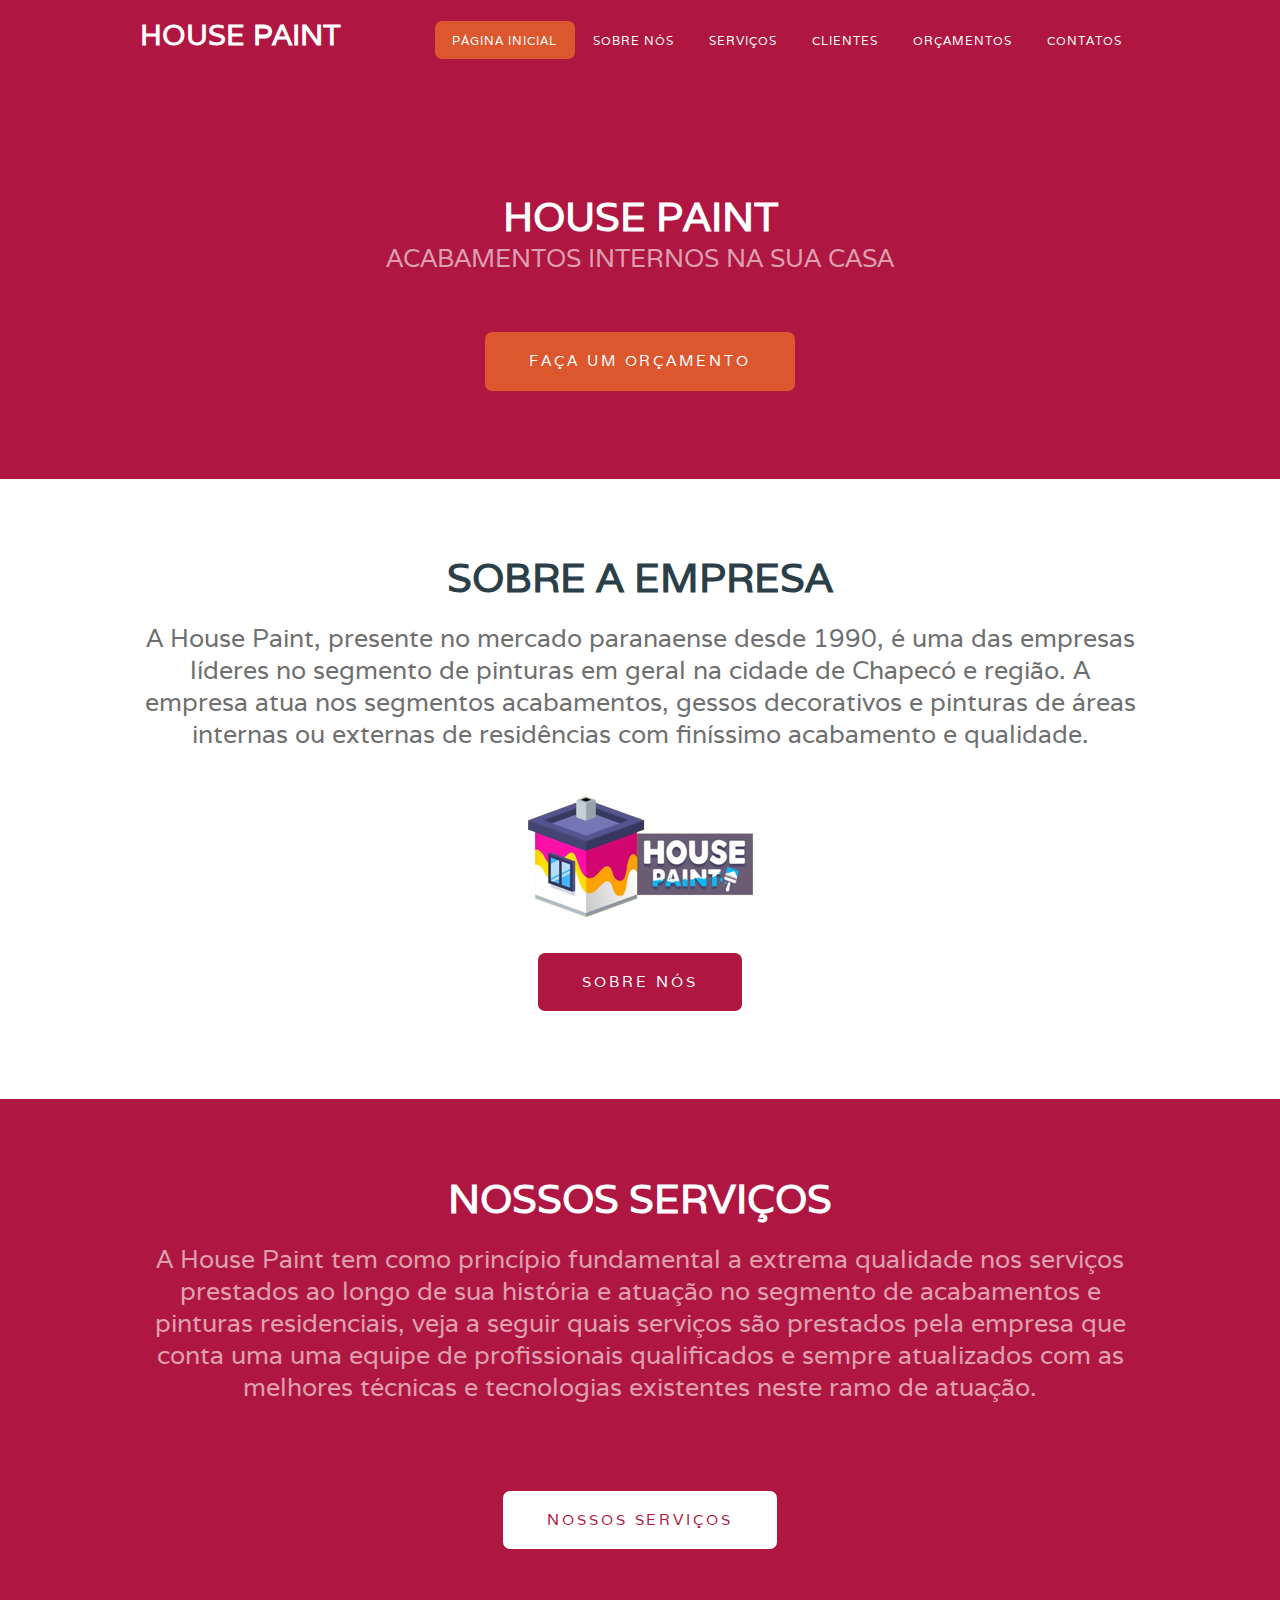
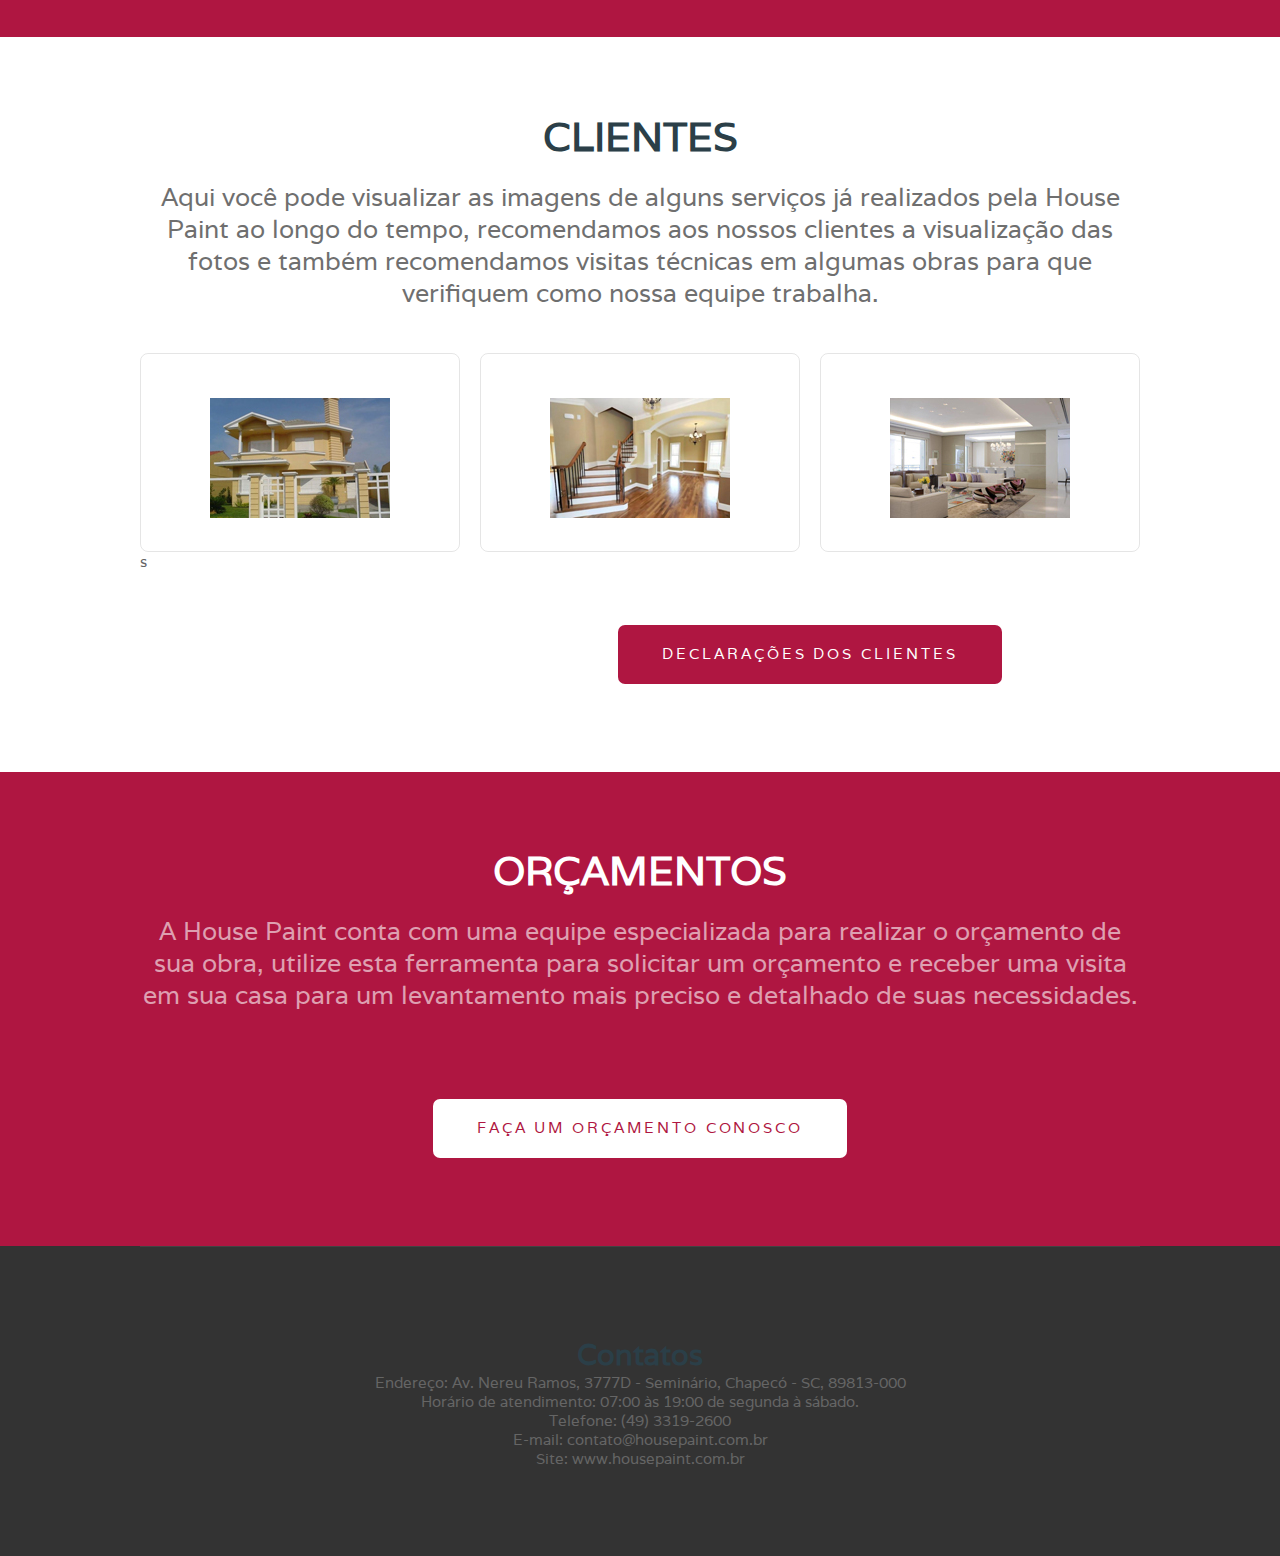
<file: index.html>
<!DOCTYPE html PUBLIC "-//W3C//DTD XHTML 1.0 Strict//EN" "http://www.w3.org/TR/xhtml1/DTD/xhtml1-strict.dtd">

<html xmlns="http://www.w3.org/1999/xhtml">
<head>
<meta http-equiv="Content-Type" content="text/html; charset=utf-8" />
<title></title>
<meta name="keywords" content="" />
<meta name="description" content="" />
<link href="http://fonts.googleapis.com/css?family=Varela" rel="stylesheet" />
<link href="default.css" rel="stylesheet" type="text/css" media="all" />
<link href="fonts.css" rel="stylesheet" type="text/css" media="all" />

</head>
<body>
<div id="wrapper">
	<div id="header-wrapper">
		<div id="header" class="container">
			<div id="logo">
				<h1><a href="./index.html">House Paint</a></h1>
			</div>
			<div id="menu">
				<ul>
					<li class="active"><a href="./index.html" accesskey="1" title="">Página Inicial</a></li>
					<li><a href="./sobre.html" accesskey="2" title="">Sobre nós</a></li>
					<li><a href="./servico.html" accesskey="3" title="">Serviços</a></li>
					<li><a href="./clientes.html" accesskey="4" title="">Clientes</a></li>
					<li><a href="./orçamentos.html" accesskey="5" title="">Orçamentos</a></li>
					<li><a href="./contatos.html" accesskey="6" title="">Contatos</a></li>
				</ul>
			</div>
		</div>
	</div>
	<div id="banner">
		<div class="container">
			<div class="title">
				<h2>House Paint</h2>
				<span class="byline">Acabamentos internos na sua casa</span> </div>
			<ul class="actions">
				<li><a href="./orçamentos.html" class="button">Faça um orçamento</a></li>
			</ul>
		</div>
	</div>

    
	<div id="page" class="container">
    
	<div class="title">
	    <h2>Sobre a empresa</h2><br>
	    <span class="byline">A House Paint, presente no mercado paranaense desde 1990, é uma das empresas líderes no segmento de pinturas em geral na cidade de Chapecó e região. A empresa atua nos segmentos acabamentos, gessos decorativos e pinturas de áreas internas ou externas de residências com finíssimo acabamento e qualidade.</span> </div>
		    <ul class="actions">
				<li><img src="./logos/logo-225-125.png" alt=""></li>
				<li><a href="./sobre.html" class="button">Sobre nós</a></li>
			</ul>
    </div>

    <div id="featured">
		<div class="container">
			<div class="title">
				<h2>Nossos Serviços</h2><br>
				<span class="byline">A House Paint tem como princípio fundamental a extrema qualidade nos serviços prestados ao longo de sua história e atuação no segmento de acabamentos e pinturas residenciais, veja a seguir quais serviços são prestados pela empresa que conta uma uma equipe de profissionais qualificados e sempre atualizados com as melhores técnicas e tecnologias existentes neste ramo de atuação.</span> </div>
		</div>
		<ul class="actions">
			<li><a href="./servico.html" class="button">Nossos serviços</a></li>
		</ul>
	</div>
    
    
	<div id="extra" class="container">
		<div class="title">
			<h2>Clientes</h2><br>
			<span class="byline">Aqui você pode visualizar as imagens de alguns serviços já realizados pela House Paint ao longo do tempo, recomendamos aos nossos clientes a visualização das fotos e também recomendamos visitas técnicas em algumas obras para que verifiquem como nossa equipe trabalha.</span> </div>
		<div id="three-column">
			<div class="boxA">
				<div class="box">
					<img src="./clientes/cliente2-mini.jpg" alt="">
				</div>s
			</div>
			<div class="boxB">
				<div class="box">
					<img src="./clientes/cliente1-mini.jpg" alt="">
				</div>
			</div>
			<div class="boxC">
				<div class="box">
					<img src="./clientes/cliente4-mini.jpg" alt="">
				</div>
			</div>
		</div>
		<ul class="actions">
			<li><a href="./clientes.html" class="button">Declarações dos Clientes</a></li>
		</ul>
	</div>
	
	<div id="featured">
		<div class="container">
			<div class="title">
				<h2>Orçamentos</h2><br>
				<span class="byline">A House Paint conta com uma equipe especializada para realizar o orçamento de sua obra, utilize esta ferramenta para solicitar um orçamento e receber uma visita em sua casa para um levantamento mais preciso e detalhado de suas necessidades.</span> </div>
		</div>
		<ul class="actions">
			<li><a href="./orçamentos.html" class="button">Faça um orçamento conosco</a></li>
		</ul>
	</div>
	
</div>
<div id="copyright" class="container">
	<p>
		<ul>
			<center>
				<h1>Contatos</h1>
				<li>Endereço: Av. Nereu Ramos, 3777D - Seminário, Chapecó - SC, 89813-000</li>
				<li>Horário de atendimento: 07:00 às 19:00 de segunda à sábado. </li>
				<li>Telefone: (49) 3319-2600</li>
				<li>E-mail: contato@housepaint.com.br</li>
				<li>Site: www.housepaint.com.br</li>
			</center>
		</ul>
	</p>
</div>
</body>
</html>
</file>
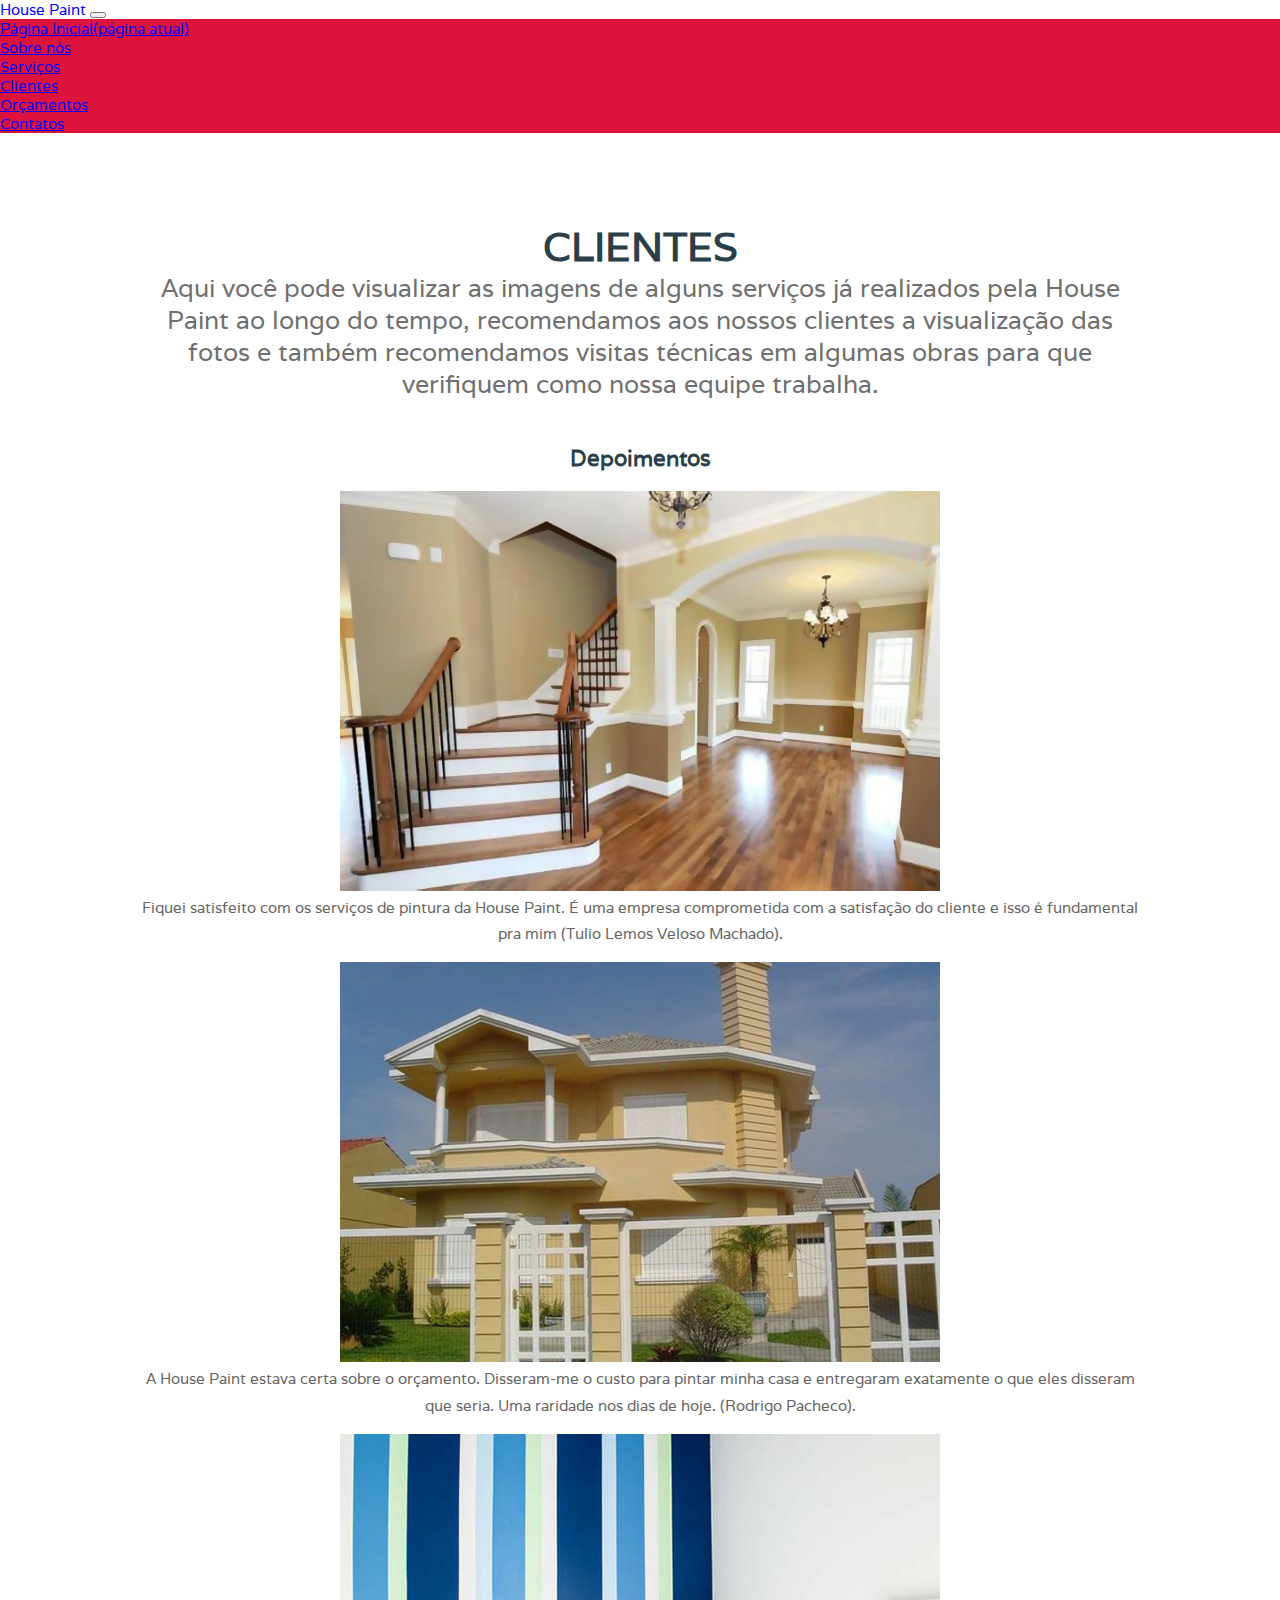
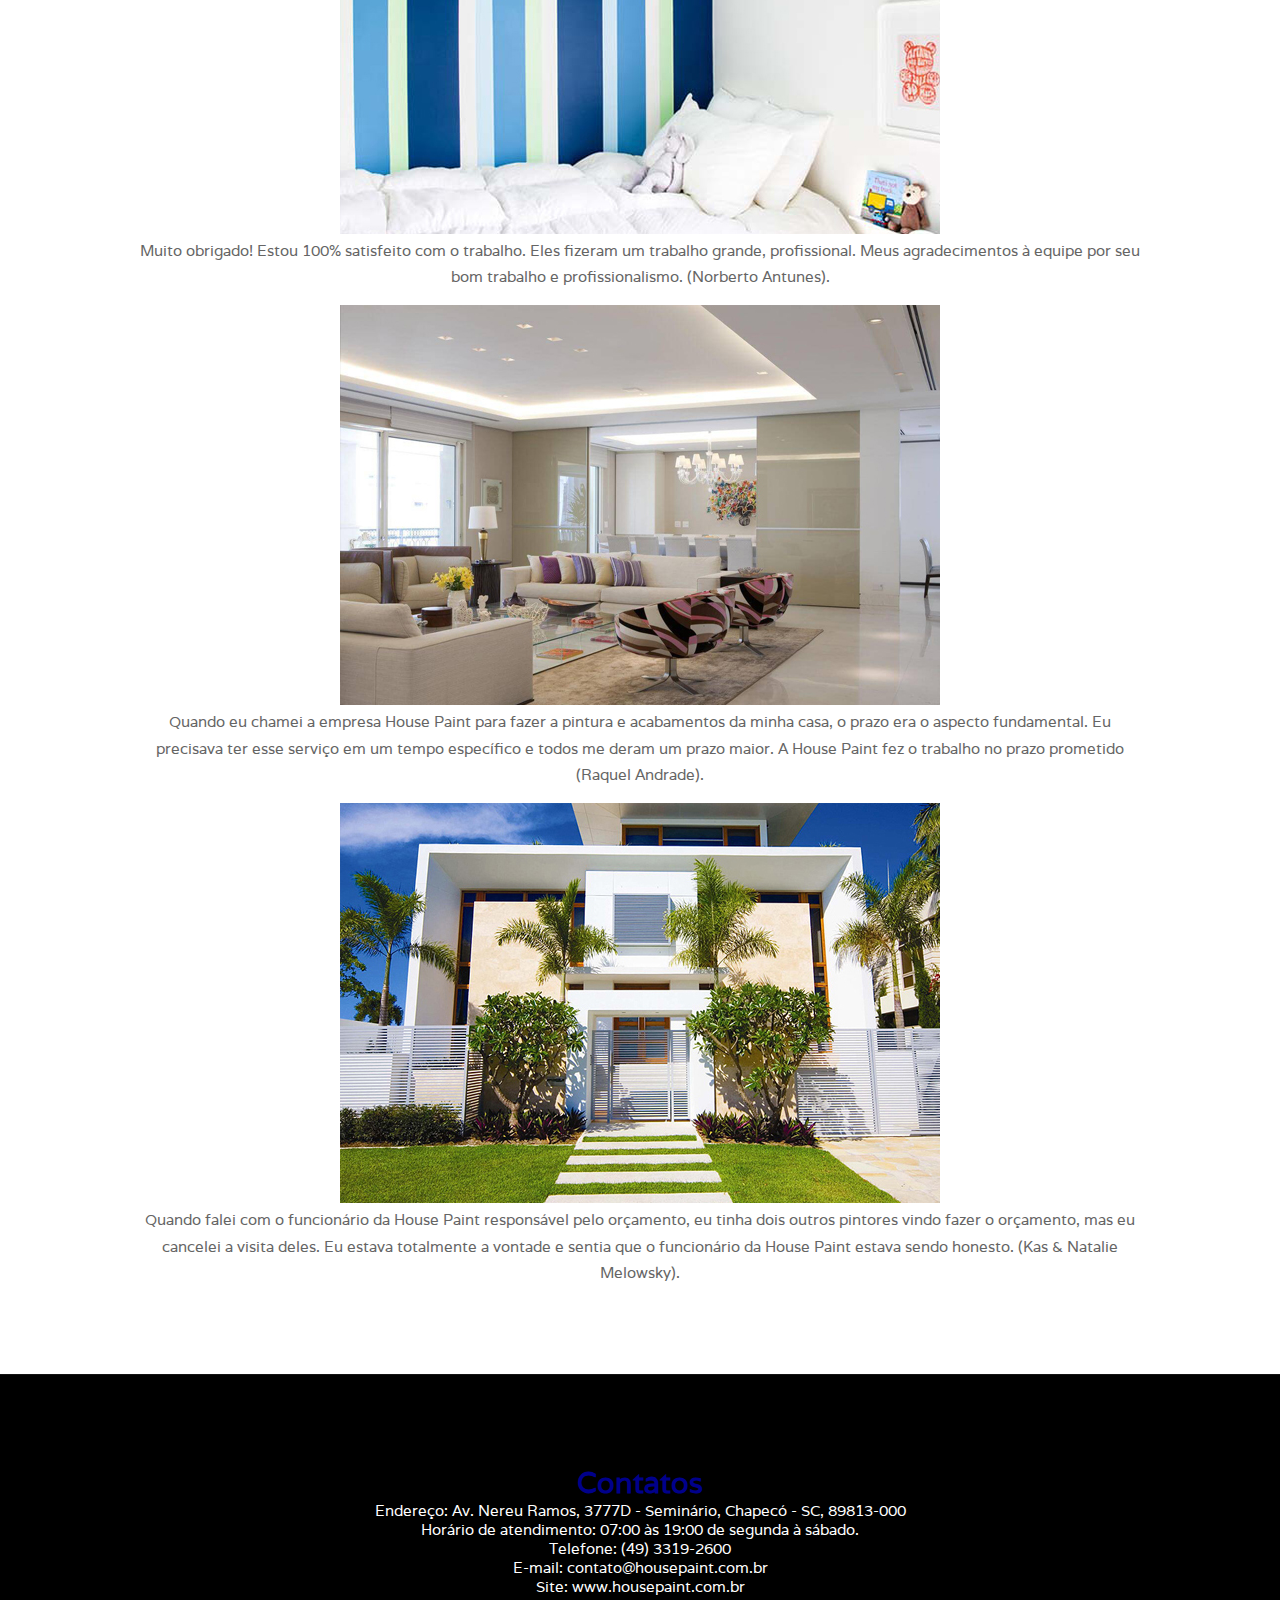
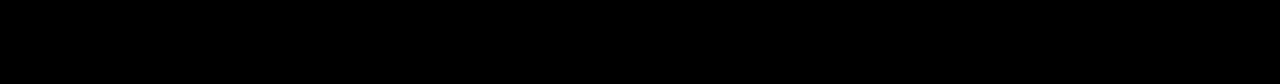
<file: clientes.html>
<!DOCTYPE html PUBLIC "-//W3C//DTD XHTML 1.0 Strict//EN" "http://www.w3.org/TR/xhtml1/DTD/xhtml1-strict.dtd">

<html xmlns="http://www.w3.org/1999/xhtml">
<head>
<meta http-equiv="Content-Type" content="text/html; charset=utf-8" />
<title></title>
<meta name="keywords" content="" />
<meta name="description" content="" />
<link href="http://fonts.googleapis.com/css?family=Varela" rel="stylesheet" />
<link href="default.css" rel="stylesheet" type="text/css" media="all" />
<link href="fonts.css" rel="stylesheet" type="text/css" media="all" />
<meta charset="utf-8">
<meta name="viewport" content="width=device-width, initial-scale=1, shrink-to-fit=no">
<link rel="stylesheet" href="https://stackpath.bootstrapcdn.com/bootstrap/4.1.3/css/bootstrap.min.css" integrity="sha384-MCw98/SFnGE8fJT3GXwEOngsV7Zt27NXFoaoApmYm81iuXoPkFOJwJ8ERdknLPMO" crossorigin="anonymous">

</head>
<body>
<div id="wrapper">
	<nav class="navbar navbar-expand-lg navbar-light bg-light">
		<a class="navbar-brand" href="./index.html">House Paint</a>
		<button class="navbar-toggler" type="button" data-toggle="collapse" data-target="#conteudoNavbarSuportado" aria-controls="conteudoNavbarSuportado" aria-expanded="false" aria-label="Alterna navegação">
		<span class="navbar-toggler-icon"></span>
		</button>
	<div class="collapse navbar-collapse" id="conteudoNavbarSuportado" style="background-color: crimson;">
	<ul class="navbar-nav mr-auto">
		<li class="nav-item">
		<a class="nav-link" href="./index.html">Página Inicial<span class="sr-only">(página atual)</span></a>
		</li>
		<li class="nav-item">
		<a class="nav-link" href="./sobre.html">Sobre nós</a>
		</li>
		<li class="nav-item">
			<a class="nav-link" href="./servico.html">Serviços</a>
		</li>
		<li class="nav-item active">
			<a class="nav-link" href="./clientes.html">Clientes</a>
		</li>
		<li class="nav-item">
			<a class="nav-link" href="./orçamentos.html">Orçamentos</a>
		</li>
		<li class="nav-item">
			<a class="nav-link" href="./contatos.html">Contatos</a>
		</li>
	</div>
</nav>
    
	<div id="page" class="container">
    
	<div class="title">
	    <h2>Clientes</h2>
        <span class="byline">
            Aqui você pode visualizar as imagens de alguns serviços já realizados pela House Paint ao longo do tempo, recomendamos aos nossos clientes a visualização 
            das fotos e também recomendamos visitas técnicas em algumas obras para que verifiquem como nossa equipe trabalha.
        </span> </div>
		<h2>Depoimentos</h2><br>
		<img src="./clientes/cliente1.jpg" alt="">
        <p>Fiquei satisfeito com os serviços de pintura da House Paint. É uma empresa comprometida com a satisfação do cliente e isso é fundamental pra mim (Tulio Lemos Veloso Machado).</p>
		<img src="./clientes/cliente2.jpg" alt="">
		<p>A House Paint estava certa sobre o orçamento. Disseram-me o custo para pintar minha casa e entregaram exatamente o que eles disseram que seria. Uma raridade nos dias de hoje. (Rodrigo Pacheco).</p>
		<img src="./clientes/cliente3.jpg" alt="">
		<p>Muito obrigado! Estou 100% satisfeito com o trabalho. Eles fizeram um trabalho grande, profissional. Meus agradecimentos à equipe por seu bom trabalho e profissionalismo. (Norberto Antunes).</p>
		<img src="./clientes/cliente4.jpg" alt="">
		<p>Quando eu chamei a empresa House Paint para fazer a pintura e acabamentos da minha casa, o prazo era o aspecto fundamental. Eu precisava ter esse serviço em um tempo específico e todos me deram um prazo maior. A House Paint fez o trabalho no prazo prometido (Raquel Andrade).</p>
		<img src="./clientes/cliente5.jpg" alt="">
		<p>Quando falei com o funcionário da House Paint responsável pelo orçamento, eu tinha dois outros pintores vindo fazer o orçamento, mas eu cancelei a visita deles. Eu estava totalmente a vontade e sentia que o funcionário da House Paint estava sendo honesto. (Kas & Natalie Melowsky).</p>
    </div>
</div>
<div id="copyright" style="background-color: black;">
	<p>
		<ul>
			<center>
					<h1 style="color:darkblue;">Contatos</h1>
				<div style="color: white;">
					<li>Endereço: Av. Nereu Ramos, 3777D - Seminário, Chapecó - SC, 89813-000</li>
					<li>Horário de atendimento: 07:00 às 19:00 de segunda à sábado. </li>
					<li>Telefone: (49) 3319-2600</li>
					<li>E-mail: contato@housepaint.com.br</li>
					<li>Site: www.housepaint.com.br</li>
				</div>
			</center>
		</ul>
	</p>
</div>
</body>
</html>
</file>
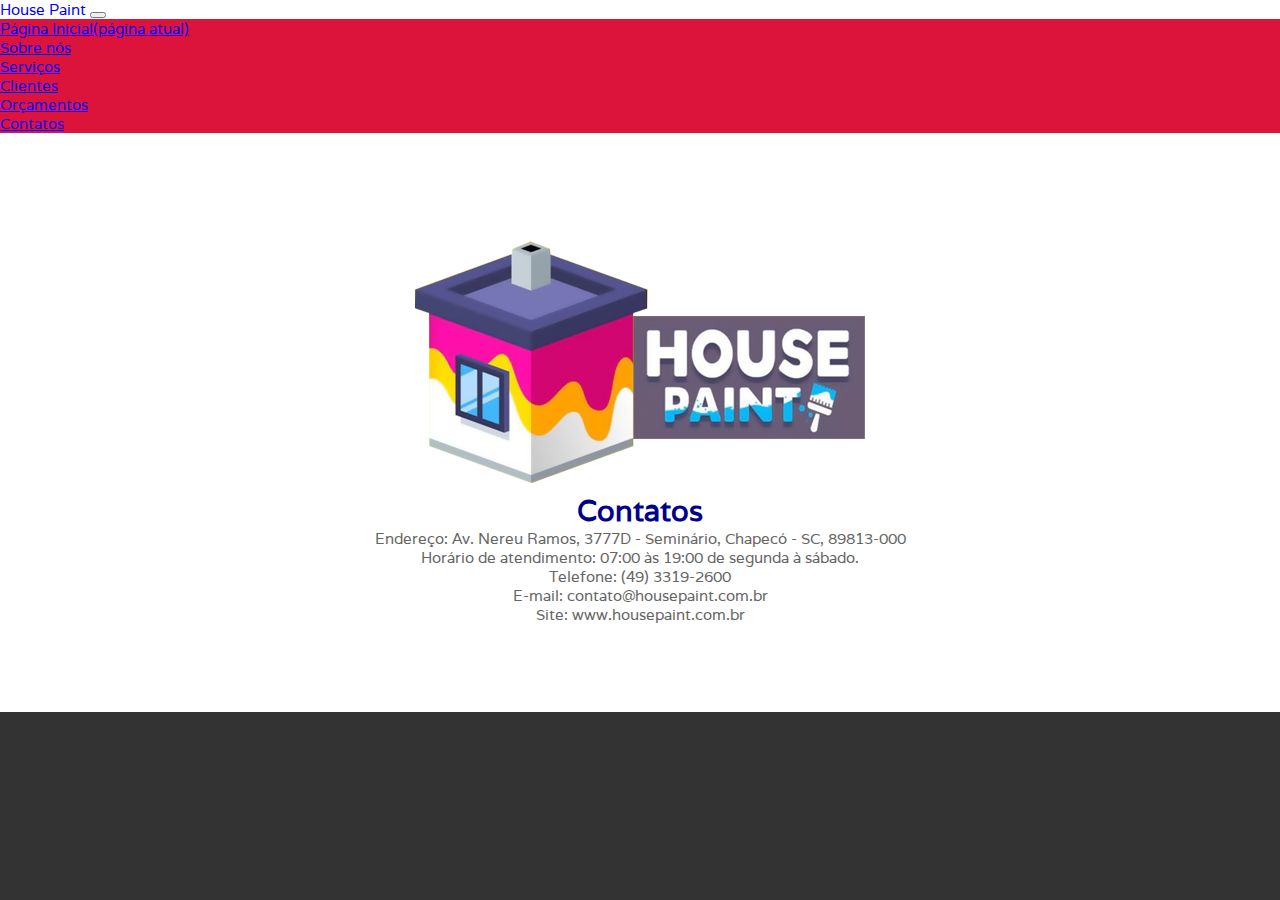
<file: contatos.html>
<!DOCTYPE html PUBLIC "-//W3C//DTD XHTML 1.0 Strict//EN" "http://www.w3.org/TR/xhtml1/DTD/xhtml1-strict.dtd">

<html xmlns="http://www.w3.org/1999/xhtml">
<head>
<meta http-equiv="Content-Type" content="text/html; charset=utf-8" />
<title></title>
<meta name="keywords" content="" />
<meta name="description" content="" />
<link href="http://fonts.googleapis.com/css?family=Varela" rel="stylesheet" />
<link href="default.css" rel="stylesheet" type="text/css" media="all" />
<link href="fonts.css" rel="stylesheet" type="text/css" media="all" />
<meta charset="utf-8">
<meta name="viewport" content="width=device-width, initial-scale=1, shrink-to-fit=no">
<link rel="stylesheet" href="https://stackpath.bootstrapcdn.com/bootstrap/4.1.3/css/bootstrap.min.css" integrity="sha384-MCw98/SFnGE8fJT3GXwEOngsV7Zt27NXFoaoApmYm81iuXoPkFOJwJ8ERdknLPMO" crossorigin="anonymous">

</head>
<body>
<div id="wrapper">
	<nav class="navbar navbar-expand-lg navbar-light bg-light">
		<a class="navbar-brand" href="./index.html">House Paint</a>
		<button class="navbar-toggler" type="button" data-toggle="collapse" data-target="#conteudoNavbarSuportado" aria-controls="conteudoNavbarSuportado" aria-expanded="false" aria-label="Alterna navegação">
		<span class="navbar-toggler-icon"></span>
		</button>
	<div class="collapse navbar-collapse" id="conteudoNavbarSuportado" style="background-color: crimson;">
	<ul class="navbar-nav mr-auto">
		<li class="nav-item">
		<a class="nav-link" href="./index.html">Página Inicial<span class="sr-only">(página atual)</span></a>
		</li>
		<li class="nav-item">
		<a class="nav-link" href="./sobre.html">Sobre nós</a>
		</li>
		<li class="nav-item">
			<a class="nav-link" href="./servico.html">Serviços</a>
		</li>
		<li class="nav-item">
			<a class="nav-link" href="./clientes.html">Clientes</a>
		</li>
		<li class="nav-item">
			<a class="nav-link" href="./orçamentos.html">Orçamentos</a>
		</li>
		<li class="nav-item active">
			<a class="nav-link" href="./contatos.html">Contatos</a>
		</li>
	</div>
</nav>
    
<div id="copyright">
	<p>
		<ul>
			<center>
					<img src="./logos/logo-450-250.png" alt="">
					<h1 style="color:darkblue;">Contatos</h1>
					<li>Endereço: Av. Nereu Ramos, 3777D - Seminário, Chapecó - SC, 89813-000</li>
					<li>Horário de atendimento: 07:00 às 19:00 de segunda à sábado. </li>
					<li>Telefone: (49) 3319-2600</li>
					<li>E-mail: contato@housepaint.com.br</li>
					<li>Site: www.housepaint.com.br</li>
			</center>
		</ul>
	</p>
</div>
</body>
</html>
</file>
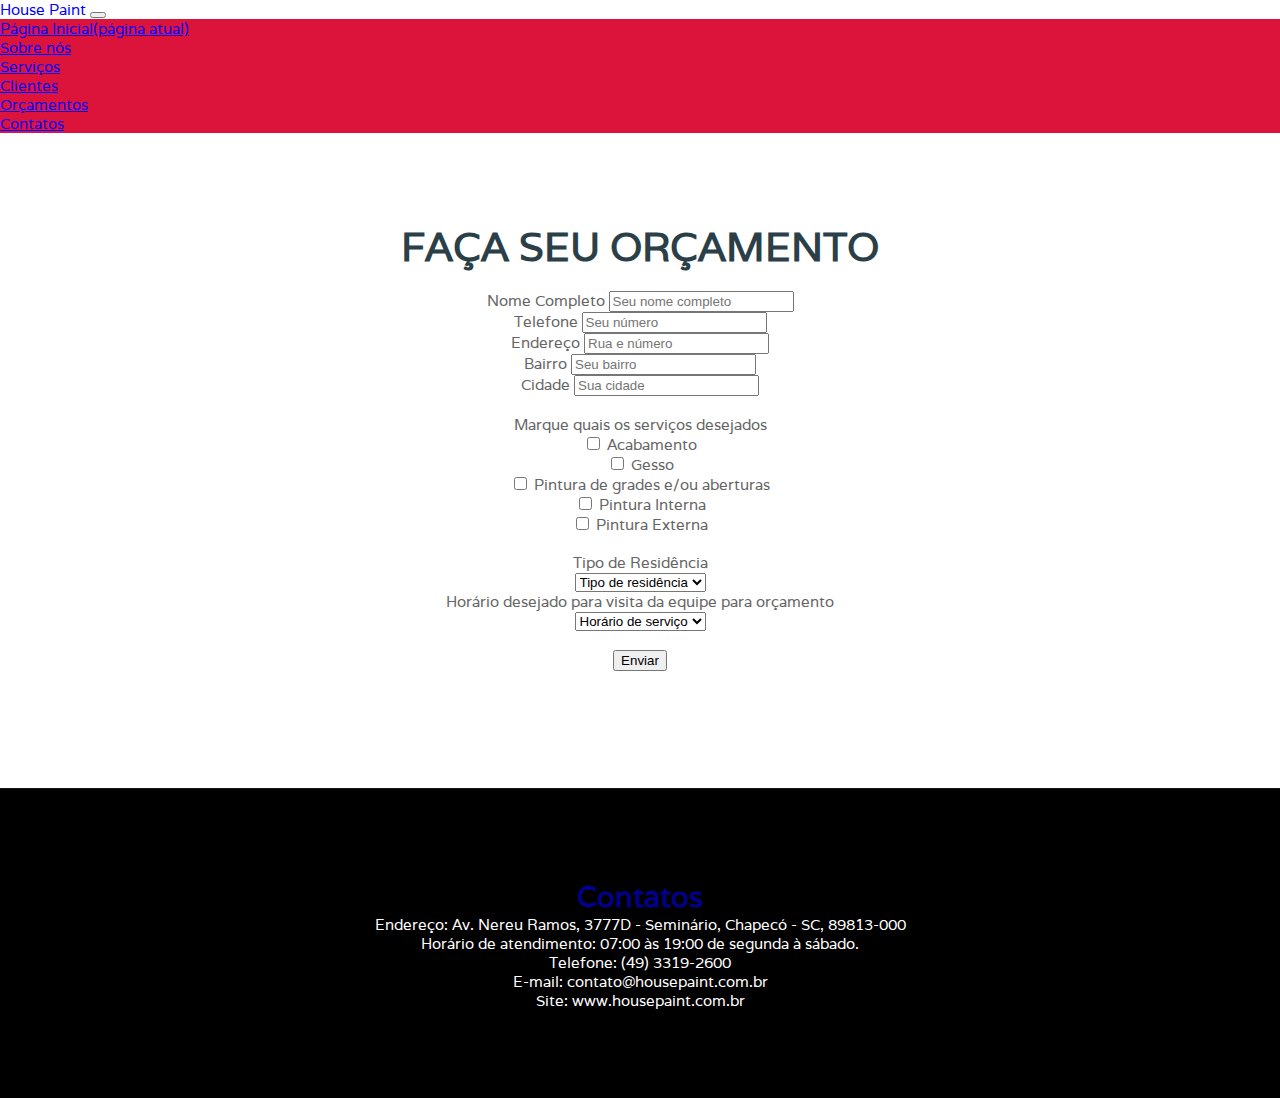
<file: orçamentos.html>
<!DOCTYPE html PUBLIC "-//W3C//DTD XHTML 1.0 Strict//EN" "http://www.w3.org/TR/xhtml1/DTD/xhtml1-strict.dtd">

<link rel="stylesheet" href="formularios-estilos.css">
<html xmlns="http://www.w3.org/1999/xhtml">
<head>
<meta http-equiv="Content-Type" content="text/html; charset=utf-8" />
<title></title>
<meta name="keywords" content="" />
<meta name="description" content="" />
<link href="http://fonts.googleapis.com/css?family=Varela" rel="stylesheet" />
<link href="default.css" rel="stylesheet" type="text/css" media="all" />
<link href="fonts.css" rel="stylesheet" type="text/css" media="all" />
<meta charset="utf-8">
<meta name="viewport" content="width=device-width, initial-scale=1, shrink-to-fit=no">
<link rel="stylesheet" href="https://stackpath.bootstrapcdn.com/bootstrap/4.1.3/css/bootstrap.min.css" integrity="sha384-MCw98/SFnGE8fJT3GXwEOngsV7Zt27NXFoaoApmYm81iuXoPkFOJwJ8ERdknLPMO" crossorigin="anonymous">

  </head>
  <body>
    <!DOCTYPE html PUBLIC "-//W3C//DTD XHTML 1.0 Strict//EN" "http://www.w3.org/TR/xhtml1/DTD/xhtml1-strict.dtd">

<html xmlns="http://www.w3.org/1999/xhtml">
<head>
<meta http-equiv="Content-Type" content="text/html; charset=utf-8" />
<title></title>
<meta name="keywords" content="" />
<meta name="description" content="" />
<link href="http://fonts.googleapis.com/css?family=Varela" rel="stylesheet" />
<link href="default.css" rel="stylesheet" type="text/css" media="all" />
<link href="fonts.css" rel="stylesheet" type="text/css" media="all" />

</head>
<body>
<div id="wrapper">
	<nav class="navbar navbar-expand-lg navbar-light bg-light">
		<a class="navbar-brand" href="./index.html">House Paint</a>
		<button class="navbar-toggler" type="button" data-toggle="collapse" data-target="#conteudoNavbarSuportado" aria-controls="conteudoNavbarSuportado" aria-expanded="false" aria-label="Alterna navegação">
		<span class="navbar-toggler-icon"></span>
		</button>
	<div class="collapse navbar-collapse" id="conteudoNavbarSuportado" style="background-color: crimson;">
	<ul class="navbar-nav mr-auto">
		<li class="nav-item">
		<a class="nav-link" href="./index.html">Página Inicial<span class="sr-only">(página atual)</span></a>
		</li>
		<li class="nav-item">
		<a class="nav-link" href="./sobre.html">Sobre nós</a>
		</li>
		<li class="nav-item">
			<a class="nav-link" href="./servico.html">Serviços</a>
		</li>
		<li class="nav-item">
			<a class="nav-link" href="./clientes.html">Clientes</a>
		</li>
		<li class="nav-item active">
			<a class="nav-link" href="./orçamentos.html">Orçamentos</a>
		</li>
		<li class="nav-item">
			<a class="nav-link" href="./contatos.html">Contatos</a>
		</li>
	</div>
</nav>
    
	<div id="page" class="container">
    
	<div class="title">
	    <h2>Faça seu orçamento</h2>
	    <form><br>
            <div class="form-group">
              <label for="nomecompleto">Nome Completo</label>
              <input type="text" class="form-control" id="nomecompleto" aria-describedby="nameHelp" placeholder="Seu nome completo">
            </div>
            <div class="form-group">
              <label for="telefone">Telefone</label>
              <input type="text" class="form-control" id="telefone" placeholder="Seu número">
			</div>
			<div class="form-group">
				<label for="endereço">Endereço</label>
				<input type="text" class="form-control" id="endereço" placeholder="Rua e número">
			  </div>
			  <div class="form-group">
				<label for="bairro">Bairro</label>
				<input type="text" class="form-control" id="bairro" placeholder="Seu bairro">
			  </div>
			  <div class="form-group">
				<label for="cidade">Cidade</label>
				<input type="text" class="form-control" id="cidade" placeholder="Sua cidade">
			  </div><br>
			<div>
				<div class="form-group">
				<label for="serviços">Marque quais os serviços desejados</label>
				</div>
				<div class="form-group form-check">
				<input type="checkbox" class="form-check-input" id="exampleCheck1">
				<label class="form-check-label" for="exampleCheck1">Acabamento</label>
				</div>
				<div class="form-group form-check">
					<input type="checkbox" class="form-check-input" id="exampleCheck1">
					<label class="form-check-label" for="exampleCheck1">Gesso</label>
				</div>
				<div class="form-group form-check">
					<input type="checkbox" class="form-check-input" id="exampleCheck1">
					<label class="form-check-label" for="exampleCheck1">Pintura de grades e/ou aberturas</label>
				</div>
				<div class="form-group form-check">
					<input type="checkbox" class="form-check-input" id="exampleCheck1">
					<label class="form-check-label" for="exampleCheck1">Pintura Interna</label>
				</div>
				<div class="form-group form-check">
					<input type="checkbox" class="form-check-input" id="exampleCheck1">
					<label class="form-check-label" for="exampleCheck1">Pintura Externa</label>
				</div><br>
			</div>
			<div class="form-group">
				<label for="serviços">Tipo de Residência</label>
			</div>
			<div>
				<select class="form-control form-control-sm">
					<option>Tipo de residência</option>
					<option>Casa usada</option>
					<option>Casa nova</option>
				</select><br>
			</div>
			<div class="form-group">
				<label for="serviços">Horário desejado para visita da equipe para orçamento</label>
			</div>
			<div>
				<select class="form-control form-control-sm">
					<option>Horário de serviço</option>
					<option>Início da manhã</option>
					<option>Meio da manhã</option>
					<option>Meio dia</option>
					<option>Início da tarde</option>
					<option>Meia tarde</option>
					<option>Final da tarde</option>
				</select>
			</div><br>
            <button type="submit" class="btn btn-primary">Enviar</button>
          </form>
    </div>
</div>
<div id="copyright" style="background-color: black;">
	<p>
		<ul>
			<center>
					<h1 style="color:darkblue;">Contatos</h1>
				<div style="color: white;">
					<li>Endereço: Av. Nereu Ramos, 3777D - Seminário, Chapecó - SC, 89813-000</li>
					<li>Horário de atendimento: 07:00 às 19:00 de segunda à sábado. </li>
					<li>Telefone: (49) 3319-2600</li>
					<li>E-mail: contato@housepaint.com.br</li>
					<li>Site: www.housepaint.com.br</li>
				</div>
			</center>
		</ul>
	</p>
</div>
</body>
</html>


    <!-- JavaScript (Opcional) -->
    <!-- jQuery primeiro, depois Popper.js, depois Bootstrap JS -->
    <script src="https://code.jquery.com/jquery-3.3.1.slim.min.js" integrity="sha384-q8i/X+965DzO0rT7abK41JStQIAqVgRVzpbzo5smXKp4YfRvH+8abtTE1Pi6jizo" crossorigin="anonymous"></script>
    <script src="https://cdnjs.cloudflare.com/ajax/libs/popper.js/1.14.3/umd/popper.min.js" integrity="sha384-ZMP7rVo3mIykV+2+9J3UJ46jBk0WLaUAdn689aCwoqbBJiSnjAK/l8WvCWPIPm49" crossorigin="anonymous"></script>
    <script src="https://stackpath.bootstrapcdn.com/bootstrap/4.1.3/js/bootstrap.min.js" integrity="sha384-ChfqqxuZUCnJSK3+MXmPNIyE6ZbWh2IMqE241rYiqJxyMiZ6OW/JmZQ5stwEULTy" crossorigin="anonymous"></script>
  </body>
</html>
</file>
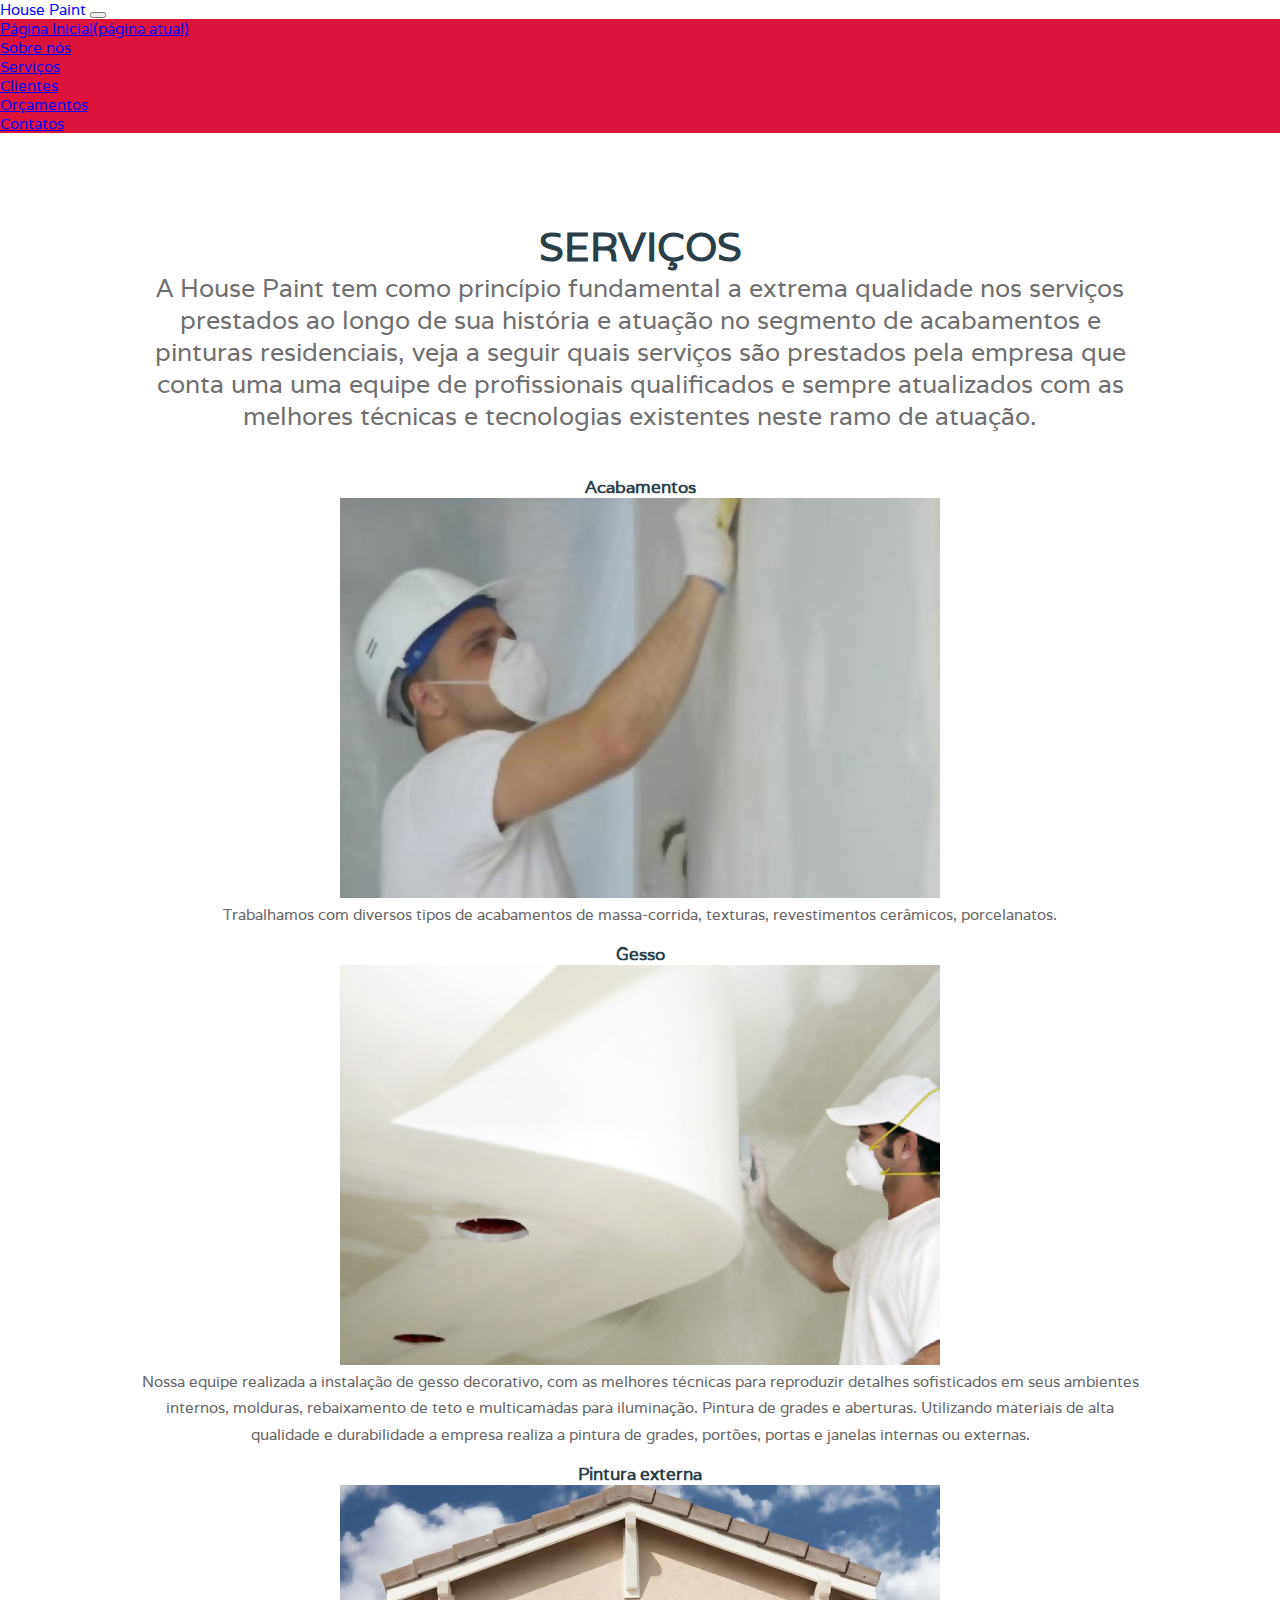
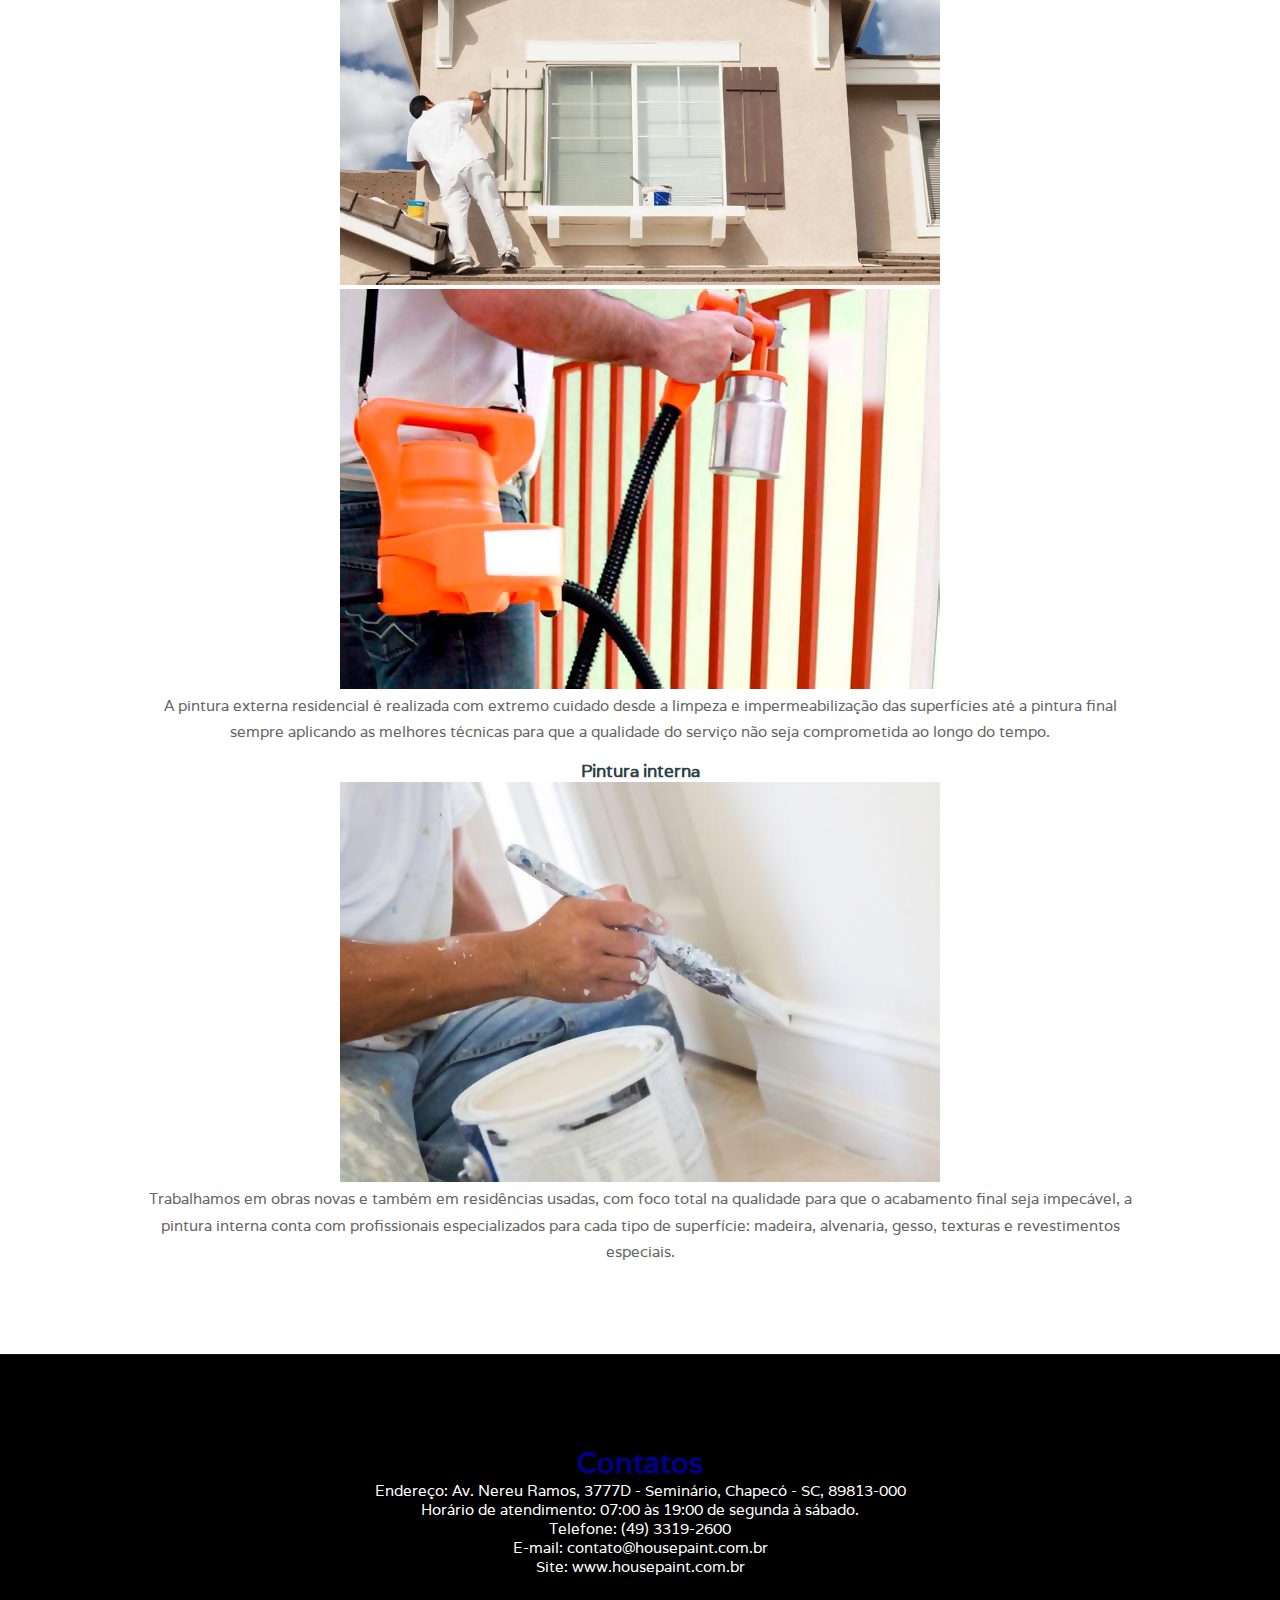
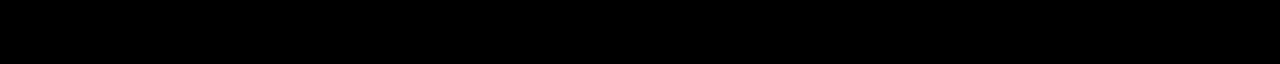
<file: servico.html>
<!DOCTYPE html PUBLIC "-//W3C//DTD XHTML 1.0 Strict//EN" "http://www.w3.org/TR/xhtml1/DTD/xhtml1-strict.dtd">

<html xmlns="http://www.w3.org/1999/xhtml">
<head>
<meta http-equiv="Content-Type" content="text/html; charset=utf-8" />
<title></title>
<meta name="keywords" content="" />
<meta name="description" content="" />
<link href="http://fonts.googleapis.com/css?family=Varela" rel="stylesheet" />
<link href="default.css" rel="stylesheet" type="text/css" media="all" />
<link href="fonts.css" rel="stylesheet" type="text/css" media="all" />
<meta charset="utf-8">
<meta name="viewport" content="width=device-width, initial-scale=1, shrink-to-fit=no">
<link rel="stylesheet" href="https://stackpath.bootstrapcdn.com/bootstrap/4.1.3/css/bootstrap.min.css" integrity="sha384-MCw98/SFnGE8fJT3GXwEOngsV7Zt27NXFoaoApmYm81iuXoPkFOJwJ8ERdknLPMO" crossorigin="anonymous">

</head>
<body>
<div id="wrapper">
	
			<nav class="navbar navbar-expand-lg navbar-light bg-light">
				<a class="navbar-brand" href="./index.html">House Paint</a>
				<button class="navbar-toggler" type="button" data-toggle="collapse" data-target="#conteudoNavbarSuportado" aria-controls="conteudoNavbarSuportado" aria-expanded="false" aria-label="Alterna navegação">
				<span class="navbar-toggler-icon"></span>
				</button>
			<div class="collapse navbar-collapse" id="conteudoNavbarSuportado" style="background-color: crimson;">
			<ul class="navbar-nav mr-auto">
				<li class="nav-item">
				<a class="nav-link" href="./index.html">Página Inicial<span class="sr-only">(página atual)</span></a>
				</li>
				<li class="nav-item">
				<a class="nav-link" href="./sobre.html">Sobre nós</a>
				</li>
				<li class="nav-item active">
					<a class="nav-link" href="./servico.html">Serviços</a>
				</li>
				<li class="nav-item">
					<a class="nav-link" href="./clientes.html">Clientes</a>
				</li>
				<li class="nav-item">
					<a class="nav-link" href="./orçamentos.html">Orçamentos</a>
				</li>
				<li class="nav-item">
					<a class="nav-link" href="./contatos.html">Contatos</a>
				</li>
			</div>
		</nav>
	
	<div id="page" class="container">
    
	<div class="title">
	    <h2>Serviços</h2>
	    <span class="byline">A House Paint tem como princípio fundamental a extrema qualidade nos serviços prestados ao longo de sua história e atuação no segmento de acabamentos e pinturas residenciais, veja a seguir quais serviços são prestados pela empresa que conta uma uma equipe de profissionais qualificados e sempre atualizados com as melhores técnicas e tecnologias existentes neste ramo de atuação.</span> </div>
        <h3>Acabamentos</h3>
		<img src="./servicos/acabamento-interno.jpg" alt=""><br>
		<p>Trabalhamos com diversos tipos de acabamentos de massa-corrida, texturas, revestimentos cerâmicos, porcelanatos.</p>
        <h3>Gesso</h3>
		<img src="./servicos/instalacao-gesso.jpg" alt=""><br>
		<p>Nossa equipe realizada a instalação de gesso decorativo, com as melhores técnicas para reproduzir detalhes sofisticados em seus ambientes internos, molduras, rebaixamento de teto e multicamadas para iluminação. Pintura de grades e aberturas. Utilizando materiais de alta qualidade e durabilidade a empresa realiza a pintura de grades, portões, portas e janelas internas ou externas.</p>
        <h3>Pintura externa</h3>
		<img src="./servicos/pintura-externa.jpg" alt=""><br>
		<img src="./servicos/pintura-grades-portoes.jpg" alt=""><br>
		<p>A pintura externa residencial é realizada com extremo cuidado desde a limpeza e impermeabilização das superfícies até a pintura final sempre aplicando as melhores técnicas para que a qualidade do serviço não seja comprometida ao longo do tempo.</p>
        <h3>Pintura interna</h3>
		<img src="./servicos/pintura-interna.jpg" alt="">
		<br><p>Trabalhamos em obras novas e também em residências usadas, com foco total na qualidade para que o acabamento final seja impecável, a pintura interna conta com profissionais especializados para cada tipo de superfície: madeira, alvenaria, gesso, texturas e revestimentos especiais.</p>
    </div>
</div>
<div id="copyright" style="background-color: black;">
	<p>
		<ul>
			<center>
					<h1 style="color:darkblue;">Contatos</h1>
				<div style="color: white;">
					<li>Endereço: Av. Nereu Ramos, 3777D - Seminário, Chapecó - SC, 89813-000</li>
					<li>Horário de atendimento: 07:00 às 19:00 de segunda à sábado. </li>
					<li>Telefone: (49) 3319-2600</li>
					<li>E-mail: contato@housepaint.com.br</li>
					<li>Site: www.housepaint.com.br</li>
				</div>
			</center>
		</ul>
	</p>
</div>
</body>
</html>
</file>
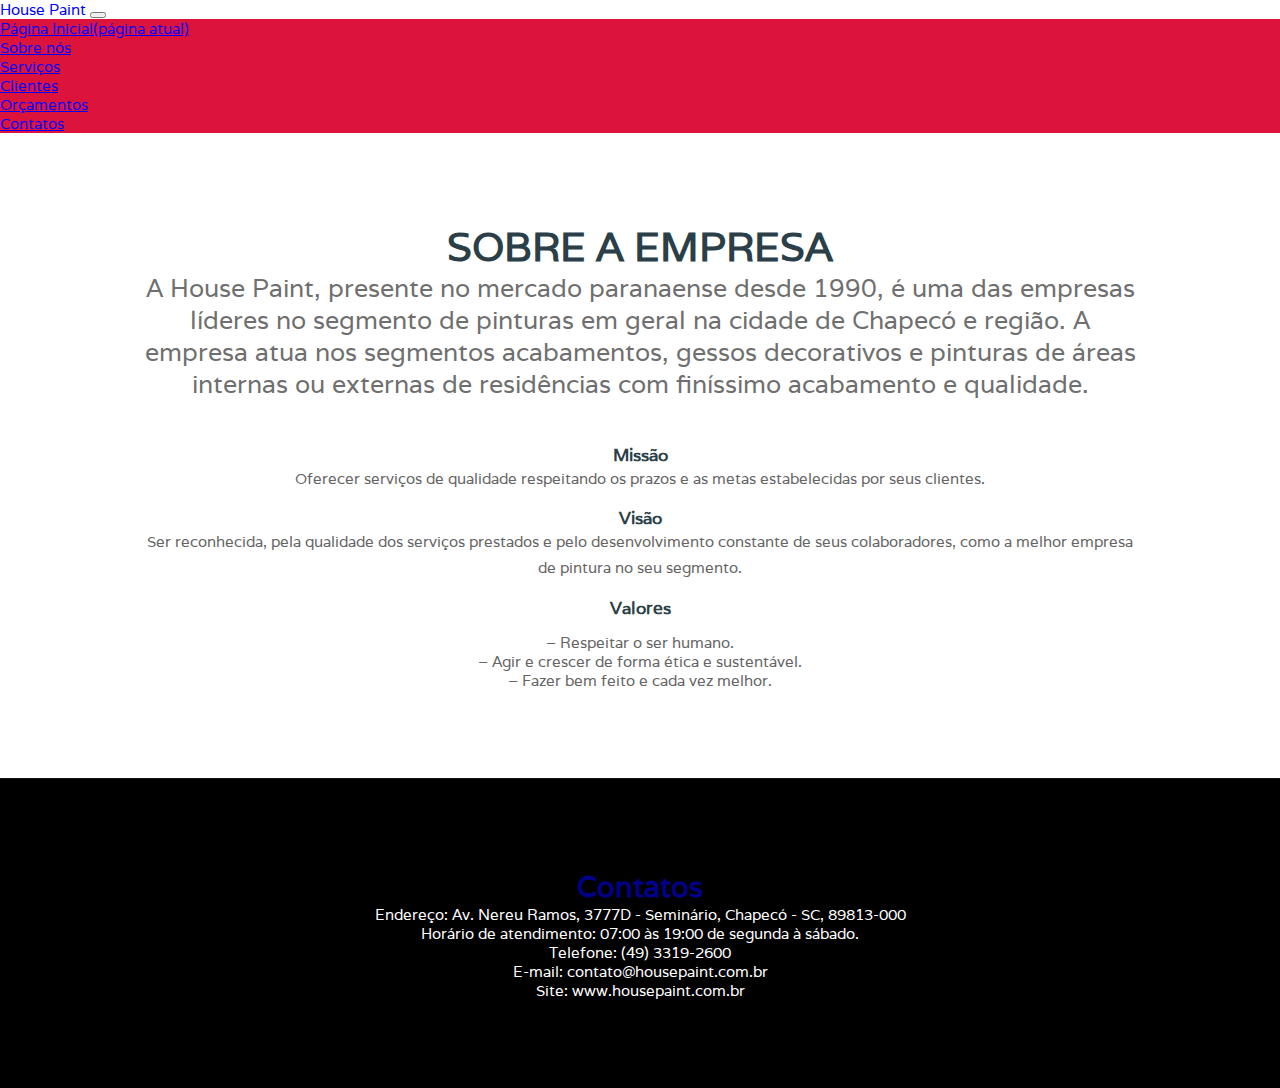
<file: sobre.html>
<!DOCTYPE html PUBLIC "-//W3C//DTD XHTML 1.0 Strict//EN" "http://www.w3.org/TR/xhtml1/DTD/xhtml1-strict.dtd">

<html xmlns="http://www.w3.org/1999/xhtml">
<head>
<meta http-equiv="Content-Type" content="text/html; charset=utf-8" />
<title></title>
<meta name="keywords" content="" />
<meta name="description" content="" />
<link href="http://fonts.googleapis.com/css?family=Varela" rel="stylesheet" />
<link href="default.css" rel="stylesheet" type="text/css" media="all" />
<link href="fonts.css" rel="stylesheet" type="text/css" media="all" />
<meta charset="utf-8">
<meta name="viewport" content="width=device-width, initial-scale=1, shrink-to-fit=no">
<link rel="stylesheet" href="https://stackpath.bootstrapcdn.com/bootstrap/4.1.3/css/bootstrap.min.css" integrity="sha384-MCw98/SFnGE8fJT3GXwEOngsV7Zt27NXFoaoApmYm81iuXoPkFOJwJ8ERdknLPMO" crossorigin="anonymous">

</head>
<body>
<div id="wrapper">
	<nav class="navbar navbar-expand-lg navbar-light bg-light">
			<a class="navbar-brand" href="./index.html">House Paint</a>
			<button class="navbar-toggler" type="button" data-toggle="collapse" data-target="#conteudoNavbarSuportado" aria-controls="conteudoNavbarSuportado" aria-expanded="false" aria-label="Alterna navegação">
			<span class="navbar-toggler-icon"></span>
			</button>
		<div class="collapse navbar-collapse" id="conteudoNavbarSuportado" style="background-color: crimson;">
		<ul class="navbar-nav mr-auto">
			<li class="nav-item">
			<a class="nav-link" href="./index.html">Página Inicial<span class="sr-only">(página atual)</span></a>
			</li>
			<li class="nav-item">
			<a class="nav-link active" href="./sobre.html">Sobre nós</a>
			</li>
			<li class="nav-item">
				<a class="nav-link" href="./servico.html">Serviços</a>
			</li>
			<li class="nav-item">
				<a class="nav-link" href="./clientes.html">Clientes</a>
			</li>
			<li class="nav-item">
				<a class="nav-link" href="./orçamentos.html">Orçamentos</a>
			</li>
			<li class="nav-item">
				<a class="nav-link" href="./contatos.html">Contatos</a>
			</li>
		</div>
	</nav>
	<div id="page" class="container">
    
	<div class="title">
	    <h2>Sobre a empresa</h2>
	    <span class="byline">A House Paint, presente no mercado paranaense desde 1990, é uma das empresas líderes no segmento de pinturas em geral na cidade de Chapecó e região. A empresa atua nos segmentos acabamentos, gessos decorativos e pinturas de áreas internas ou externas de residências com finíssimo acabamento e qualidade.</span> </div>
        <h3>Missão</h3>
        <p>Oferecer serviços de qualidade respeitando os prazos e as metas estabelecidas por seus clientes.</p>
        <h3>Visão</h3>
        <p>Ser reconhecida, pela qualidade dos serviços prestados e pelo desenvolvimento constante de seus colaboradores, como a melhor empresa de pintura no seu segmento.</p>
        <h3>Valores</h3>
        <p>
            <ul>
                <li>– Respeitar o ser humano.</li>
                <li>– Agir e crescer de forma ética e sustentável.</li>
                <li>– Fazer bem feito e cada vez melhor.</li>
            </ul>
        </p>
    </div>
</div>
<div id="copyright" style="background-color: black;">
	<p>
		<ul>
			<center>
					<h1 style="color:darkblue;">Contatos</h1>
				<div style="color: white;">
					<li>Endereço: Av. Nereu Ramos, 3777D - Seminário, Chapecó - SC, 89813-000</li>
					<li>Horário de atendimento: 07:00 às 19:00 de segunda à sábado. </li>
					<li>Telefone: (49) 3319-2600</li>
					<li>E-mail: contato@housepaint.com.br</li>
					<li>Site: www.housepaint.com.br</li>
				</div>
			</center>
		</ul>
	</p>
</div>
</body>
</html>
</file>
<file: default.css>
html, body
	{
		height: 100%;
	}
	
	body
	{
		margin: 0px;
		padding: 0px;
		background: #333333;
		font-family: 'Varela', sans-serif;
		font-size: 11pt;
		font-weight: 300;
		color: #656565;
	}
	
	
	h1, h2, h3
	{
		margin: 0;
		padding: 0;
		font-weight: 700;
		color: #2B3F48;
	}
	
	p, ol, ul
	{
		margin-top: 0;
	}
	
	ol, ul
	{
		padding: 0;
		list-style: none;
	}
	
	ul.actions
	{
		text-align: center;
	}
		
		ul.actions li
		{
		}
	
	p
	{
		line-height: 180%;
	}
	
	strong
	{
	}
	
	a
	{
		color: #0000FF;
	}
	
	a:hover
	{
		text-decoration: none;
	}
	
	.container
	{
		overflow: hidden;
		margin: 0em auto;
		width: 1000px;
	}
	
/*********************************************************************************/
/* Image Style                                                                   */
/*********************************************************************************/

	.image
	{
		display: inline-block;
	}
	
	.image img
	{
		display: block;
		width: 100%;
	}
	
	.image-full
	{
		display: block;
		width: 100%;
		margin: 0 0 2em 0;
	}
	
	.image-left
	{
		float: left;
		margin: 0 2em 2em 0;
	}
	
	.image-centered
	{
		display: block;
		margin: 0 0 2em 0;
	}
	
	.image-centered img
	{
		margin: 0 auto;
		width: auto;
	}

/*********************************************************************************/
/* List Styles                                                                   */
/*********************************************************************************/

	ul.staff
	{
		margin-bottom: 3em;
	}

	ul.staff li
	{
		display: inline-block;
	}
	
	ul.staff li img
	{
		width: 80%;
		border-radius: 50%;
	}


/*********************************************************************************/
/* Social Icon Styles                                                            */
/*********************************************************************************/

	ul.contact
	{
		margin: 0;
		padding: 2em 0em 0em 0em;
		list-style: none;
	}
	
	ul.contact li
	{
		display: inline-block;
		padding: 0em 0.30em;
		font-size: 1em;
	}
	
	ul.contact li span
	{
		display: none;
		margin: 0;
		padding: 0;
	}
	
	ul.contact li a
	{
		color: #FFF;
	}
	
	ul.contact li a:before
	{
		display: inline-block;
		background: #3f3f3f;
		width: 40px;
		height: 40px;
		line-height: 40px;
		border-radius: 20px;
		text-align: center;
		color: #FFFFFF;
	}
	
	ul.contact li a.icon-twitter:before { background: #2DAAE4; }
	ul.contact li a.icon-facebook:before { background: #39599F; }
	ul.contact li a.icon-dribbble:before { background: #C4376B;	}
	ul.contact li a.icon-tumblr:before { background: #31516A; }
	ul.contact li a.icon-rss:before { background: #F2600B; }

/*********************************************************************************/
/* Button Style                                                                  */
/*********************************************************************************/

	.button
	{
		display: inline-block;
		padding: 0em 3em;
		background: #af1641;
		border-radius: 7px;
		letter-spacing: 0.20em;
		line-height: 4em;
		text-decoration: none;
		text-transform: uppercase;
		font-weight: 400;
		font-size: 1em;
		color: #FFF;
	}
	
	.button:before
	{
		display: inline-block;
		background: #FFC31F;
		margin-right: 1em;
		width: 40px;
		height: 40px;
		line-height: 40px;
		border-radius: 20px;
		text-align: center;
		color: #272925;
	}
	
/*********************************************************************************/
/* Heading Titles                                                                */
/*********************************************************************************/

	.title
	{
		margin-bottom: 3em;
	}
	
	.title h2
	{
		text-transform: uppercase;
		font-size: 2.7em;
	}
	
	.title .byline
	{
		font-size: 1.7em;
		color: #6F6F6F;
	}
		
/*********************************************************************************/
/* 4-column                                                                      */
/*********************************************************************************/

	.box1,
	.box2,
	.box3,
	.box4
	{
		width: 235px;
	}
	
	.box1,
	.box2,
	.box3,
	{
		float: left;
		margin-right: 20px;
	}
	
	.box4
	{
		float: right;
	}
	
/*********************************************************************************/
/* 3-column                                                                      */
/*********************************************************************************/

	.boxA,
	.boxB,
	.boxC
	{
		width: 320px;
	}

	.boxA,
	.boxB
	{
		float: left;
		margin-right: 20px;
	}
	
	.boxC
	{
		float: right;
	}

/*********************************************************************************/
/* 2-column                                                                      */
/*********************************************************************************/

	.tbox1,
	.tbox2
	{
		width: 575px;
	}
	
	.tbox1
	{
		float: left;
	}

	.tbox2
	{
		float: right;
	}
	
	#wrapper
	{
		background: #FFF;
	}

/*********************************************************************************/
/* Header                                                                        */
/*********************************************************************************/

	#header-wrapper
	{
		background: #af1641;
	}

	#header
	{
		position: relative;
		padding: 3em 0em;
	}

/*********************************************************************************/
/* Logo                                                                          */
/*********************************************************************************/

	#logo
	{
		position: absolute;
		top: 1em;
		left: 0;
	}
	
	#logo h1
	{
		color: #FFF;
	}
	
	#logo a
	{
		text-decoration: none;
		text-transform: uppercase;
		color: #FFF;
	}

/*********************************************************************************/
/* Menu                                                                          */
/*********************************************************************************/

	#menu
	{
		position: absolute;
		top: 2em;
		right: 0;
	}
	
	#menu ul
	{
		display: inline-block;
	}
	
	#menu li
	{
		display: block;
		float: left;
		text-align: center;
	}
	
	#menu li a, #menu li span
	{
		padding: 1em 1.5em;
		letter-spacing: 1px;
		text-decoration: none;
		text-transform: uppercase;
		font-size: 0.8em;
		color: #FFF;
	}
	
	#menu li:hover a, #menu li.active a, #menu li.active span
	{
		background: #dc572e;
		border-radius: 7px;
		color: #FFF;
	}
	
	#menu .current_page_item a
	{
		background: #af1641;
		color: #FFF;
	}
	
	#menu .icon
	{
	}

/*********************************************************************************/
/* Banner                                                                        */
/*********************************************************************************/

	#banner
	{
		overflow: hidden;
		padding: 7em 0em 5em 0em;
		background: #af1641;
		background-size: cover;
		text-align: center;
		color: rgba(255,255,255,.8);
	}

	#banner .title
	{
		margin-bottom: 1em;
		text-transform: uppercase !important;
	}

	#banner .title h2
	{
		color: #FFF;
	}

	#banner .title .byline
	{
		color: rgba(255,255,255,.6);
	}
	
	#banner .button
	{
		margin-top: 3em;
		background: #dc572e !important;
	}

/*********************************************************************************/
/* Page                                                                          */
/*********************************************************************************/

	#page
	{
		padding: 5em 0em;
		text-align: center;
	}
	
	#page .button
	{
		margin-top: 2em;
		display: inline-block;
		text-align: center;
	}

/*********************************************************************************/
/* Content                                                                       */
/*********************************************************************************/

	#content
	{
	}

/*********************************************************************************/
/* Sidebar                                                                       */
/*********************************************************************************/

	#sidebar
	{
	}

/*********************************************************************************/
/* Footer                                                                        */
/*********************************************************************************/

	#footer
	{
	}

/*********************************************************************************/
/* Copyright                                                                     */
/*********************************************************************************/

	#copyright
	{
		overflow: hidden;
		padding: 5em 0em;
		border-top: 1px solid rgba(255,255,255,0.08);
	}
	
	#copyright p
	{
		text-align: center;
		font-size: 1em;
		color: rgba(255,255,255,0.5);
	}
	
	#copyright a
	{
		text-decoration: none;
		color: rgba(255,255,255,0.8);
	}

/*********************************************************************************/
/* Featured                                                                      */
/*********************************************************************************/

	#featured
	{
		overflow: hidden;
		padding: 5em 0em;
		background: #af1641;
		color: rgba(255,255,255,.8);
		text-align: center;
	}

	#featured a
	{
		color: rgba(255,255,255,1);
	}
	
	#featured .button
	{
		background: #FFF;
		margin-top: 3em;
		font-size: 1em;
		color: #af1641;
	}

	#featured img
	{
		margin-bottom: 3em;
		border-radius: 7px;
	}

	#featured .title h2
	{
		color: #FFF;
	}

	#featured .title .byline
	{
		color: rgba(255,255,255,.6);
	}

/*********************************************************************************/
/* Featured                                                                      */
/*********************************************************************************/

.box
{
	padding: 3em 2em 2em 2em;
	border: 1px solid rgba(0,0,0,0.1);
	border-radius: 8px;
		text-align: center;
}


	#extra
	{
		overflow: hidden;
		padding: 5em 0em;
	}
	
	#extra .title
	{
		text-align: center;
	}
	
	#extra .button
	{
		margin-top: 5em;
	}
	
	#extra .fa
	{
		display: block;
		margin-bottom: 0.5em;
		text-align: center;
		font-size: 3em;
	}
</file>
<file: formularios-estilos.css>
.container {
    width: 50%;
    margin: 0 auto;
  }
  
  .form-contact {
    width: 100%;
    font-family: "Arial", Times, serif;
  }
  
  .form-contact-input {
    width: 100%;
    color: #292929;
    font-size: 18px;
    background-color: #E9E9E9;
    border: 1px solid #E9E9E9;
    -moz-border-radius: 5px;
    -webkit-border-radius: 5px;
    border-radius: 5px;
    height: 40px;
    margin-bottom: 20px;
    border-bottom: 1px solid #ccc;
    border-left: 1px solid #ccc;
    text-indent: 20px;
  }
  
  .form-contact-textarea {
    width: 100%;
    color: #292929;
    font-size: 18px;
    background-color: #E9E9E9;
    border: 1px solid #E9E9E9;
    -moz-border-radius: 5px;
    -webkit-border-radius: 5px;
    border-radius: 5px;
    height: 200px;
    margin-bottom: 20px;
    border-bottom: 1px solid #ccc;
    border-left: 1px solid #ccc;
    text-indent: 20px;
    padding-top: 16px;
    padding-left: 0;
    padding-right: 0;
    font-family: "Arial", Times, serif;
  }
  
  .form-contact-button {
    width: 100%;
    font-size: 18px;
    border-radius: 4px;
    color: #fff;
    height: 40px;
    opacity: .8;
    margin-bottom: 20px;
    cursor: pointer;
    background: #B22222;
    display: block;
    border: none;
    border-bottom: 1px solid #500707;
    border-right: 1px solid #500707;
    transition: 1s;
  }
  
  .form-contact-button:hover {
    opacity: 1;
  }
</file>
<file: fonts.css>
@charset 'UTF-8';

@font-face{font-family:'FontAwesome';src:url('font/fontawesome-webfont.eot?v=4.0.1');src:url('font/fontawesome-webfont.eot?#iefix&v=4.0.1') format('embedded-opentype'),url('font/fontawesome-webfont.woff?v=4.0.1') format('woff'),url('font/fontawesome-webfont.ttf?v=4.0.1') format('truetype'),url('font/fontawesome-webfont.svg?v=4.0.1#fontawesomeregular') format('svg');font-weight:normal;font-style:normal}

/*********************************************************************************/
/* Icons                                                                         */
/* Powered by Font Awesome by Dave Gandy | http://fontawesome.io                 */
/* Licensed under the SIL OFL 1.1 (font), MIT (CSS)                              */
/*********************************************************************************/

	.fa
	{
		text-decoration: none;
	}

		.fa:before
		{
			display:inline-block;
			font-family: FontAwesome;
			font-size: 1.25em;
			text-decoration: none;
			font-style: normal;
			font-weight: normal;
			line-height: 1;
			-webkit-font-smoothing:antialiased;
			-moz-osx-font-smoothing:grayscale;
		}

		.fa-lg{font-size:1.3333333333333333em;line-height:.75em;vertical-align:-15%}
		.fa-2x{font-size:2em}
		.fa-3x{font-size:3em}
		.fa-4x{font-size:4em}
		.fa-5x{font-size:5em}
		.fa-fw{width:1.2857142857142858em;text-align:center}
		.fa-ul{padding-left:0;margin-left:2.142857142857143em;list-style-type:none}.fa-ul>li{position:relative}
		.fa-li{position:absolute;left:-2.142857142857143em;width:2.142857142857143em;top:.14285714285714285em;text-align:center}.fa-li.fa-lg{left:-1.8571428571428572em}
		.fa-border{padding:.2em .25em .15em;border:solid .08em #eee;border-radius:.1em}
		.pull-right{float:right}
		.pull-left{float:left}
		.fa.pull-left{margin-right:.3em}
		.fa.pull-right{margin-left:.3em}
		.fa-spin{-webkit-animation:spin 2s infinite linear;-moz-animation:spin 2s infinite linear;-o-animation:spin 2s infinite linear;animation:spin 2s infinite linear}
		@-moz-keyframes spin{0%{-moz-transform:rotate(0deg)} 100%{-moz-transform:rotate(359deg)}}@-webkit-keyframes spin{0%{-webkit-transform:rotate(0deg)} 100%{-webkit-transform:rotate(359deg)}}@-o-keyframes spin{0%{-o-transform:rotate(0deg)} 100%{-o-transform:rotate(359deg)}}@-ms-keyframes spin{0%{-ms-transform:rotate(0deg)} 100%{-ms-transform:rotate(359deg)}}@keyframes spin{0%{transform:rotate(0deg)} 100%{transform:rotate(359deg)}}.fa-rotate-90{filter:progid:DXImageTransform.Microsoft.BasicImage(rotation=1);-webkit-transform:rotate(90deg);-moz-transform:rotate(90deg);-ms-transform:rotate(90deg);-o-transform:rotate(90deg);transform:rotate(90deg)}
		.fa-rotate-180{filter:progid:DXImageTransform.Microsoft.BasicImage(rotation=2);-webkit-transform:rotate(180deg);-moz-transform:rotate(180deg);-ms-transform:rotate(180deg);-o-transform:rotate(180deg);transform:rotate(180deg)}
		.fa-rotate-270{filter:progid:DXImageTransform.Microsoft.BasicImage(rotation=3);-webkit-transform:rotate(270deg);-moz-transform:rotate(270deg);-ms-transform:rotate(270deg);-o-transform:rotate(270deg);transform:rotate(270deg)}
		.fa-flip-horizontal{filter:progid:DXImageTransform.Microsoft.BasicImage(rotation=0, mirror=1);-webkit-transform:scale(-1, 1);-moz-transform:scale(-1, 1);-ms-transform:scale(-1, 1);-o-transform:scale(-1, 1);transform:scale(-1, 1)}
		.fa-flip-vertical{filter:progid:DXImageTransform.Microsoft.BasicImage(rotation=2, mirror=1);-webkit-transform:scale(1, -1);-moz-transform:scale(1, -1);-ms-transform:scale(1, -1);-o-transform:scale(1, -1);transform:scale(1, -1)}
		.fa-stack{position:relative;display:inline-block;width:2em;height:2em;line-height:2em;vertical-align:middle}
		.fa-stack-1x,.fa-stack-2x{position:absolute;left:0;width:100%;text-align:center}
		.fa-stack-1x{line-height:inherit}
		.fa-stack-2x{font-size:2em}
		.fa-inverse{color:#fff}
		.fa-glass:before{content:"\f000"}
		.fa-music:before{content:"\f001"}
		.fa-search:before{content:"\f002"}
		.fa-envelope-o:before{content:"\f003"}
		.fa-heart:before{content:"\f004"}
		.fa-star:before{content:"\f005"}
		.fa-star-o:before{content:"\f006"}
		.fa-user:before{content:"\f007"}
		.fa-film:before{content:"\f008"}
		.fa-th-large:before{content:"\f009"}
		.fa-th:before{content:"\f00a"}
		.fa-th-list:before{content:"\f00b"}
		.fa-check:before{content:"\f00c"}
		.fa-times:before{content:"\f00d"}
		.fa-search-plus:before{content:"\f00e"}
		.fa-search-minus:before{content:"\f010"}
		.fa-power-off:before{content:"\f011"}
		.fa-signal:before{content:"\f012"}
		.fa-gear:before,.fa-cog:before{content:"\f013"}
		.fa-trash-o:before{content:"\f014"}
		.fa-home:before{content:"\f015"}
		.fa-file-o:before{content:"\f016"}
		.fa-clock-o:before{content:"\f017"}
		.fa-road:before{content:"\f018"}
		.fa-download:before{content:"\f019"}
		.fa-arrow-circle-o-down:before{content:"\f01a"}
		.fa-arrow-circle-o-up:before{content:"\f01b"}
		.fa-inbox:before{content:"\f01c"}
		.fa-play-circle-o:before{content:"\f01d"}
		.fa-rotate-right:before,.fa-repeat:before{content:"\f01e"}
		.fa-refresh:before{content:"\f021"}
		.fa-list-alt:before{content:"\f022"}
		.fa-lock:before{content:"\f023"}
		.fa-flag:before{content:"\f024"}
		.fa-headphones:before{content:"\f025"}
		.fa-volume-off:before{content:"\f026"}
		.fa-volume-down:before{content:"\f027"}
		.fa-volume-up:before{content:"\f028"}
		.fa-qrcode:before{content:"\f029"}
		.fa-barcode:before{content:"\f02a"}
		.fa-tag:before{content:"\f02b"}
		.fa-tags:before{content:"\f02c"}
		.fa-book:before{content:"\f02d"}
		.fa-bookmark:before{content:"\f02e"}
		.fa-print:before{content:"\f02f"}
		.fa-camera:before{content:"\f030"}
		.fa-font:before{content:"\f031"}
		.fa-bold:before{content:"\f032"}
		.fa-italic:before{content:"\f033"}
		.fa-text-height:before{content:"\f034"}
		.fa-text-width:before{content:"\f035"}
		.fa-align-left:before{content:"\f036"}
		.fa-align-center:before{content:"\f037"}
		.fa-align-right:before{content:"\f038"}
		.fa-align-justify:before{content:"\f039"}
		.fa-list:before{content:"\f03a"}
		.fa-dedent:before,.fa-outdent:before{content:"\f03b"}
		.fa-indent:before{content:"\f03c"}
		.fa-video-camera:before{content:"\f03d"}
		.fa-picture-o:before{content:"\f03e"}
		.fa-pencil:before{content:"\f040"}
		.fa-map-marker:before{content:"\f041"}
		.fa-adjust:before{content:"\f042"}
		.fa-tint:before{content:"\f043"}
		.fa-edit:before,.fa-pencil-square-o:before{content:"\f044"}
		.fa-share-square-o:before{content:"\f045"}
		.fa-check-square-o:before{content:"\f046"}
		.fa-move:before{content:"\f047"}
		.fa-step-backward:before{content:"\f048"}
		.fa-fast-backward:before{content:"\f049"}
		.fa-backward:before{content:"\f04a"}
		.fa-play:before{content:"\f04b"}
		.fa-pause:before{content:"\f04c"}
		.fa-stop:before{content:"\f04d"}
		.fa-forward:before{content:"\f04e"}
		.fa-fast-forward:before{content:"\f050"}
		.fa-step-forward:before{content:"\f051"}
		.fa-eject:before{content:"\f052"}
		.fa-chevron-left:before{content:"\f053"}
		.fa-chevron-right:before{content:"\f054"}
		.fa-plus-circle:before{content:"\f055"}
		.fa-minus-circle:before{content:"\f056"}
		.fa-times-circle:before{content:"\f057"}
		.fa-check-circle:before{content:"\f058"}
		.fa-question-circle:before{content:"\f059"}
		.fa-info-circle:before{content:"\f05a"}
		.fa-crosshairs:before{content:"\f05b"}
		.fa-times-circle-o:before{content:"\f05c"}
		.fa-check-circle-o:before{content:"\f05d"}
		.fa-ban:before{content:"\f05e"}
		.fa-arrow-left:before{content:"\f060"}
		.fa-arrow-right:before{content:"\f061"}
		.fa-arrow-up:before{content:"\f062"}
		.fa-arrow-down:before{content:"\f063"}
		.fa-mail-forward:before,.fa-share:before{content:"\f064"}
		.fa-resize-full:before{content:"\f065"}
		.fa-resize-small:before{content:"\f066"}
		.fa-plus:before{content:"\f067"}
		.fa-minus:before{content:"\f068"}
		.fa-asterisk:before{content:"\f069"}
		.fa-exclamation-circle:before{content:"\f06a"}
		.fa-gift:before{content:"\f06b"}
		.fa-leaf:before{content:"\f06c"}
		.fa-fire:before{content:"\f06d"}
		.fa-eye:before{content:"\f06e"}
		.fa-eye-slash:before{content:"\f070"}
		.fa-warning:before,.fa-exclamation-triangle:before{content:"\f071"}
		.fa-plane:before{content:"\f072"}
		.fa-calendar:before{content:"\f073"}
		.fa-random:before{content:"\f074"}
		.fa-comment:before{content:"\f075"}
		.fa-magnet:before{content:"\f076"}
		.fa-chevron-up:before{content:"\f077"}
		.fa-chevron-down:before{content:"\f078"}
		.fa-retweet:before{content:"\f079"}
		.fa-shopping-cart:before{content:"\f07a"}
		.fa-folder:before{content:"\f07b"}
		.fa-folder-open:before{content:"\f07c"}
		.fa-resize-vertical:before{content:"\f07d"}
		.fa-resize-horizontal:before{content:"\f07e"}
		.fa-bar-chart-o:before{content:"\f080"}
		.fa-twitter-square:before{content:"\f081"}
		.fa-facebook-square:before{content:"\f082"}
		.fa-camera-retro:before{content:"\f083"}
		.fa-key:before{content:"\f084"}
		.fa-gears:before,.fa-cogs:before{content:"\f085"}
		.fa-comments:before{content:"\f086"}
		.fa-thumbs-o-up:before{content:"\f087"}
		.fa-thumbs-o-down:before{content:"\f088"}
		.fa-star-half:before{content:"\f089"}
		.fa-heart-o:before{content:"\f08a"}
		.fa-sign-out:before{content:"\f08b"}
		.fa-linkedin-square:before{content:"\f08c"}
		.fa-thumb-tack:before{content:"\f08d"}
		.fa-external-link:before{content:"\f08e"}
		.fa-sign-in:before{content:"\f090"}
		.fa-trophy:before{content:"\f091"}
		.fa-github-square:before{content:"\f092"}
		.fa-upload:before{content:"\f093"}
		.fa-lemon-o:before{content:"\f094"}
		.fa-phone:before{content:"\f095"}
		.fa-square-o:before{content:"\f096"}
		.fa-bookmark-o:before{content:"\f097"}
		.fa-phone-square:before{content:"\f098"}
		.fa-twitter:before{content:"\f099"}
		.fa-facebook:before{content:"\f09a"}
		.fa-github:before{content:"\f09b"}
		.fa-unlock:before{content:"\f09c"}
		.fa-credit-card:before{content:"\f09d"}
		.fa-rss:before{content:"\f09e"}
		.fa-hdd-o:before{content:"\f0a0"}
		.fa-bullhorn:before{content:"\f0a1"}
		.fa-bell:before{content:"\f0f3"}
		.fa-certificate:before{content:"\f0a3"}
		.fa-hand-o-right:before{content:"\f0a4"}
		.fa-hand-o-left:before{content:"\f0a5"}
		.fa-hand-o-up:before{content:"\f0a6"}
		.fa-hand-o-down:before{content:"\f0a7"}
		.fa-arrow-circle-left:before{content:"\f0a8"}
		.fa-arrow-circle-right:before{content:"\f0a9"}
		.fa-arrow-circle-up:before{content:"\f0aa"}
		.fa-arrow-circle-down:before{content:"\f0ab"}
		.fa-globe:before{content:"\f0ac"}
		.fa-wrench:before{content:"\f0ad"}
		.fa-tasks:before{content:"\f0ae"}
		.fa-filter:before{content:"\f0b0"}
		.fa-briefcase:before{content:"\f0b1"}
		.fa-fullscreen:before{content:"\f0b2"}
		.fa-group:before{content:"\f0c0"}
		.fa-chain:before,.fa-link:before{content:"\f0c1"}
		.fa-cloud:before{content:"\f0c2"}
		.fa-flask:before{content:"\f0c3"}
		.fa-cut:before,.fa-scissors:before{content:"\f0c4"}
		.fa-copy:before,.fa-files-o:before{content:"\f0c5"}
		.fa-paperclip:before{content:"\f0c6"}
		.fa-save:before,.fa-floppy-o:before{content:"\f0c7"}
		.fa-square:before{content:"\f0c8"}
		.fa-reorder:before{content:"\f0c9"}
		.fa-list-ul:before{content:"\f0ca"}
		.fa-list-ol:before{content:"\f0cb"}
		.fa-strikethrough:before{content:"\f0cc"}
		.fa-underline:before{content:"\f0cd"}
		.fa-table:before{content:"\f0ce"}
		.fa-magic:before{content:"\f0d0"}
		.fa-truck:before{content:"\f0d1"}
		.fa-pinterest:before{content:"\f0d2"}
		.fa-pinterest-square:before{content:"\f0d3"}
		.fa-google-plus-square:before{content:"\f0d4"}
		.fa-google-plus:before{content:"\f0d5"}
		.fa-money:before{content:"\f0d6"}
		.fa-caret-down:before{content:"\f0d7"}
		.fa-caret-up:before{content:"\f0d8"}
		.fa-caret-left:before{content:"\f0d9"}
		.fa-caret-right:before{content:"\f0da"}
		.fa-columns:before{content:"\f0db"}
		.fa-unsorted:before,.fa-sort:before{content:"\f0dc"}
		.fa-sort-down:before,.fa-sort-asc:before{content:"\f0dd"}
		.fa-sort-up:before,.fa-sort-desc:before{content:"\f0de"}
		.fa-envelope:before{content:"\f0e0"}
		.fa-linkedin:before{content:"\f0e1"}
		.fa-rotate-left:before,.fa-undo:before{content:"\f0e2"}
		.fa-legal:before,.fa-gavel:before{content:"\f0e3"}
		.fa-dashboard:before,.fa-tachometer:before{content:"\f0e4"}
		.fa-comment-o:before{content:"\f0e5"}
		.fa-comments-o:before{content:"\f0e6"}
		.fa-flash:before,.fa-bolt:before{content:"\f0e7"}
		.fa-sitemap:before{content:"\f0e8"}
		.fa-umbrella:before{content:"\f0e9"}
		.fa-paste:before,.fa-clipboard:before{content:"\f0ea"}
		.fa-lightbulb-o:before{content:"\f0eb"}
		.fa-exchange:before{content:"\f0ec"}
		.fa-cloud-download:before{content:"\f0ed"}
		.fa-cloud-upload:before{content:"\f0ee"}
		.fa-user-md:before{content:"\f0f0"}
		.fa-stethoscope:before{content:"\f0f1"}
		.fa-suitcase:before{content:"\f0f2"}
		.fa-bell-o:before{content:"\f0a2"}
		.fa-coffee:before{content:"\f0f4"}
		.fa-cutlery:before{content:"\f0f5"}
		.fa-file-text-o:before{content:"\f0f6"}
		.fa-building:before{content:"\f0f7"}
		.fa-hospital:before{content:"\f0f8"}
		.fa-ambulance:before{content:"\f0f9"}
		.fa-medkit:before{content:"\f0fa"}
		.fa-fighter-jet:before{content:"\f0fb"}
		.fa-beer:before{content:"\f0fc"}
		.fa-h-square:before{content:"\f0fd"}
		.fa-plus-square:before{content:"\f0fe"}
		.fa-angle-double-left:before{content:"\f100"}
		.fa-angle-double-right:before{content:"\f101"}
		.fa-angle-double-up:before{content:"\f102"}
		.fa-angle-double-down:before{content:"\f103"}
		.fa-angle-left:before{content:"\f104"}
		.fa-angle-right:before{content:"\f105"}
		.fa-angle-up:before{content:"\f106"}
		.fa-angle-down:before{content:"\f107"}
		.fa-desktop:before{content:"\f108"}
		.fa-laptop:before{content:"\f109"}
		.fa-tablet:before{content:"\f10a"}
		.fa-mobile-phone:before,.fa-mobile:before{content:"\f10b"}
		.fa-circle-o:before{content:"\f10c"}
		.fa-quote-left:before{content:"\f10d"}
		.fa-quote-right:before{content:"\f10e"}
		.fa-spinner:before{content:"\f110"}
		.fa-circle:before{content:"\f111"}
		.fa-mail-reply:before,.fa-reply:before{content:"\f112"}
		.fa-github-alt:before{content:"\f113"}
		.fa-folder-o:before{content:"\f114"}
		.fa-folder-open-o:before{content:"\f115"}
		.fa-expand-o:before{content:"\f116"}
		.fa-collapse-o:before{content:"\f117"}
		.fa-smile-o:before{content:"\f118"}
		.fa-frown-o:before{content:"\f119"}
		.fa-meh-o:before{content:"\f11a"}
		.fa-gamepad:before{content:"\f11b"}
		.fa-keyboard-o:before{content:"\f11c"}
		.fa-flag-o:before{content:"\f11d"}
		.fa-flag-checkered:before{content:"\f11e"}
		.fa-terminal:before{content:"\f120"}
		.fa-code:before{content:"\f121"}
		.fa-reply-all:before{content:"\f122"}
		.fa-mail-reply-all:before{content:"\f122"}
		.fa-star-half-empty:before,.fa-star-half-full:before,.fa-star-half-o:before{content:"\f123"}
		.fa-location-arrow:before{content:"\f124"}
		.fa-crop:before{content:"\f125"}
		.fa-code-fork:before{content:"\f126"}
		.fa-unlink:before,.fa-chain-broken:before{content:"\f127"}
		.fa-question:before{content:"\f128"}
		.fa-info:before{content:"\f129"}
		.fa-exclamation:before{content:"\f12a"}
		.fa-superscript:before{content:"\f12b"}
		.fa-subscript:before{content:"\f12c"}
		.fa-eraser:before{content:"\f12d"}
		.fa-puzzle-piece:before{content:"\f12e"}
		.fa-microphone:before{content:"\f130"}
		.fa-microphone-slash:before{content:"\f131"}
		.fa-shield:before{content:"\f132"}
		.fa-calendar-o:before{content:"\f133"}
		.fa-fire-extinguisher:before{content:"\f134"}
		.fa-rocket:before{content:"\f135"}
		.fa-maxcdn:before{content:"\f136"}
		.fa-chevron-circle-left:before{content:"\f137"}
		.fa-chevron-circle-right:before{content:"\f138"}
		.fa-chevron-circle-up:before{content:"\f139"}
		.fa-chevron-circle-down:before{content:"\f13a"}
		.fa-html5:before{content:"\f13b"}
		.fa-css3:before{content:"\f13c"}
		.fa-anchor:before{content:"\f13d"}
		.fa-unlock-o:before{content:"\f13e"}
		.fa-bullseye:before{content:"\f140"}
		.fa-ellipsis-horizontal:before{content:"\f141"}
		.fa-ellipsis-vertical:before{content:"\f142"}
		.fa-rss-square:before{content:"\f143"}
		.fa-play-circle:before{content:"\f144"}
		.fa-ticket:before{content:"\f145"}
		.fa-minus-square:before{content:"\f146"}
		.fa-minus-square-o:before{content:"\f147"}
		.fa-level-up:before{content:"\f148"}
		.fa-level-down:before{content:"\f149"}
		.fa-check-square:before{content:"\f14a"}
		.fa-pencil-square:before{content:"\f14b"}
		.fa-external-link-square:before{content:"\f14c"}
		.fa-share-square:before{content:"\f14d"}
		.fa-compass:before{content:"\f14e"}
		.fa-toggle-down:before,.fa-caret-square-o-down:before{content:"\f150"}
		.fa-toggle-up:before,.fa-caret-square-o-up:before{content:"\f151"}
		.fa-toggle-right:before,.fa-caret-square-o-right:before{content:"\f152"}
		.fa-euro:before,.fa-eur:before{content:"\f153"}
		.fa-gbp:before{content:"\f154"}
		.fa-dollar:before,.fa-usd:before{content:"\f155"}
		.fa-rupee:before,.fa-inr:before{content:"\f156"}
		.fa-cny:before,.fa-rmb:before,.fa-yen:before,.fa-jpy:before{content:"\f157"}
		.fa-ruble:before,.fa-rouble:before,.fa-rub:before{content:"\f158"}
		.fa-won:before,.fa-krw:before{content:"\f159"}
		.fa-bitcoin:before,.fa-btc:before{content:"\f15a"}
		.fa-file:before{content:"\f15b"}
		.fa-file-text:before{content:"\f15c"}
		.fa-sort-alpha-asc:before{content:"\f15d"}
		.fa-sort-alpha-desc:before{content:"\f15e"}
		.fa-sort-amount-asc:before{content:"\f160"}
		.fa-sort-amount-desc:before{content:"\f161"}
		.fa-sort-numeric-asc:before{content:"\f162"}
		.fa-sort-numeric-desc:before{content:"\f163"}
		.fa-thumbs-up:before{content:"\f164"}
		.fa-thumbs-down:before{content:"\f165"}
		.fa-youtube-square:before{content:"\f166"}
		.fa-youtube:before{content:"\f167"}
		.fa-xing:before{content:"\f168"}
		.fa-xing-square:before{content:"\f169"}
		.fa-youtube-play:before{content:"\f16a"}
		.fa-dropbox:before{content:"\f16b"}
		.fa-stack-overflow:before{content:"\f16c"}
		.fa-instagram:before{content:"\f16d"}
		.fa-flickr:before{content:"\f16e"}
		.fa-adn:before{content:"\f170"}
		.fa-bitbucket:before{content:"\f171"}
		.fa-bitbucket-square:before{content:"\f172"}
		.fa-tumblr:before{content:"\f173"}
		.fa-tumblr-square:before{content:"\f174"}
		.fa-long-arrow-down:before{content:"\f175"}
		.fa-long-arrow-up:before{content:"\f176"}
		.fa-long-arrow-left:before{content:"\f177"}
		.fa-long-arrow-right:before{content:"\f178"}
		.fa-apple:before{content:"\f179"}
		.fa-windows:before{content:"\f17a"}
		.fa-android:before{content:"\f17b"}
		.fa-linux:before{content:"\f17c"}
		.fa-dribbble:before{content:"\f17d"}
		.fa-skype:before{content:"\f17e"}
		.fa-foursquare:before{content:"\f180"}
		.fa-trello:before{content:"\f181"}
		.fa-female:before{content:"\f182"}
		.fa-male:before{content:"\f183"}
		.fa-gittip:before{content:"\f184"}
		.fa-sun-o:before{content:"\f185"}
		.fa-moon-o:before{content:"\f186"}
		.fa-archive:before{content:"\f187"}
		.fa-bug:before{content:"\f188"}
		.fa-vk:before{content:"\f189"}
		.fa-weibo:before{content:"\f18a"}
		.fa-renren:before{content:"\f18b"}
		.fa-pagelines:before{content:"\f18c"}
		.fa-stack-exchange:before{content:"\f18d"}
		.fa-arrow-circle-o-right:before{content:"\f18e"}
		.fa-arrow-circle-o-left:before{content:"\f190"}
		.fa-toggle-left:before,.fa-caret-square-o-left:before{content:"\f191"}
		.fa-dot-circle-o:before{content:"\f192"}
		.fa-wheelchair:before{content:"\f193"}
		.fa-vimeo-square:before{content:"\f194"}
		.fa-turkish-lira:before,.fa-try:before{content:"\f195"}
</file>
